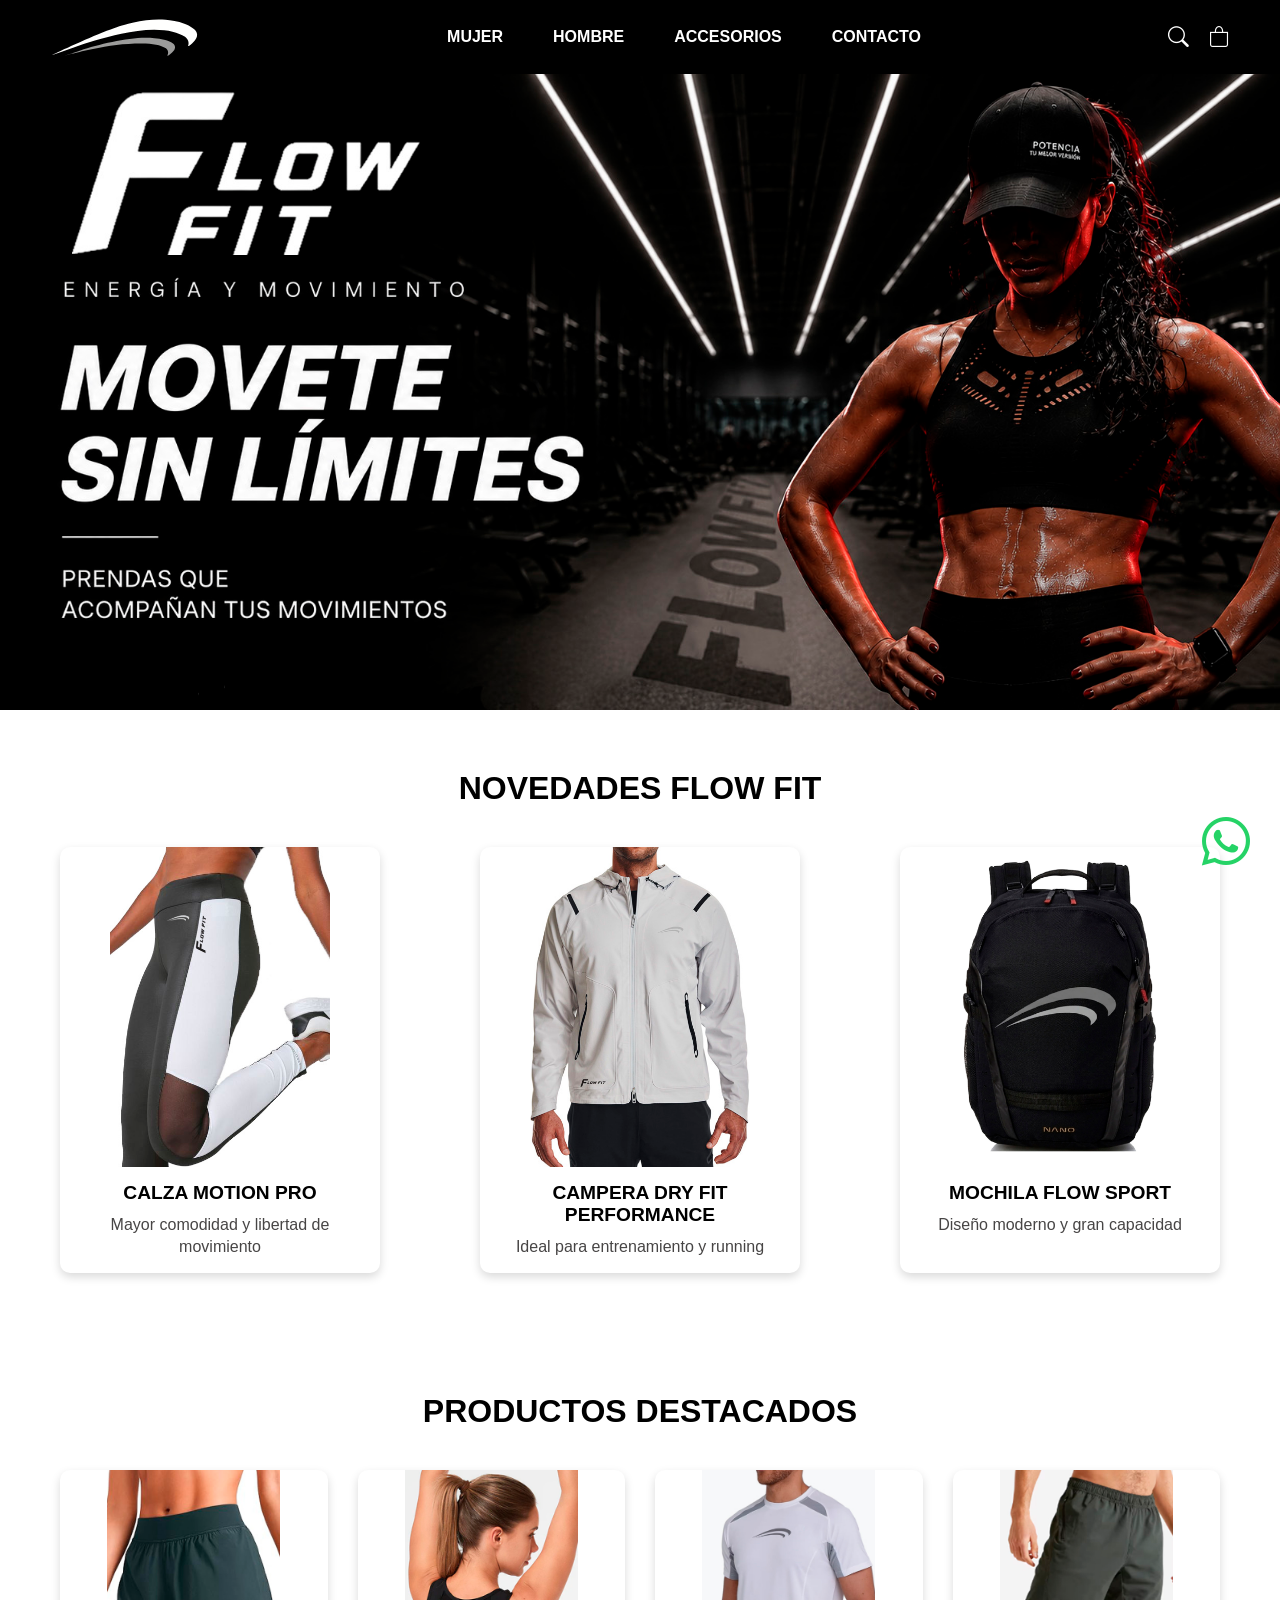
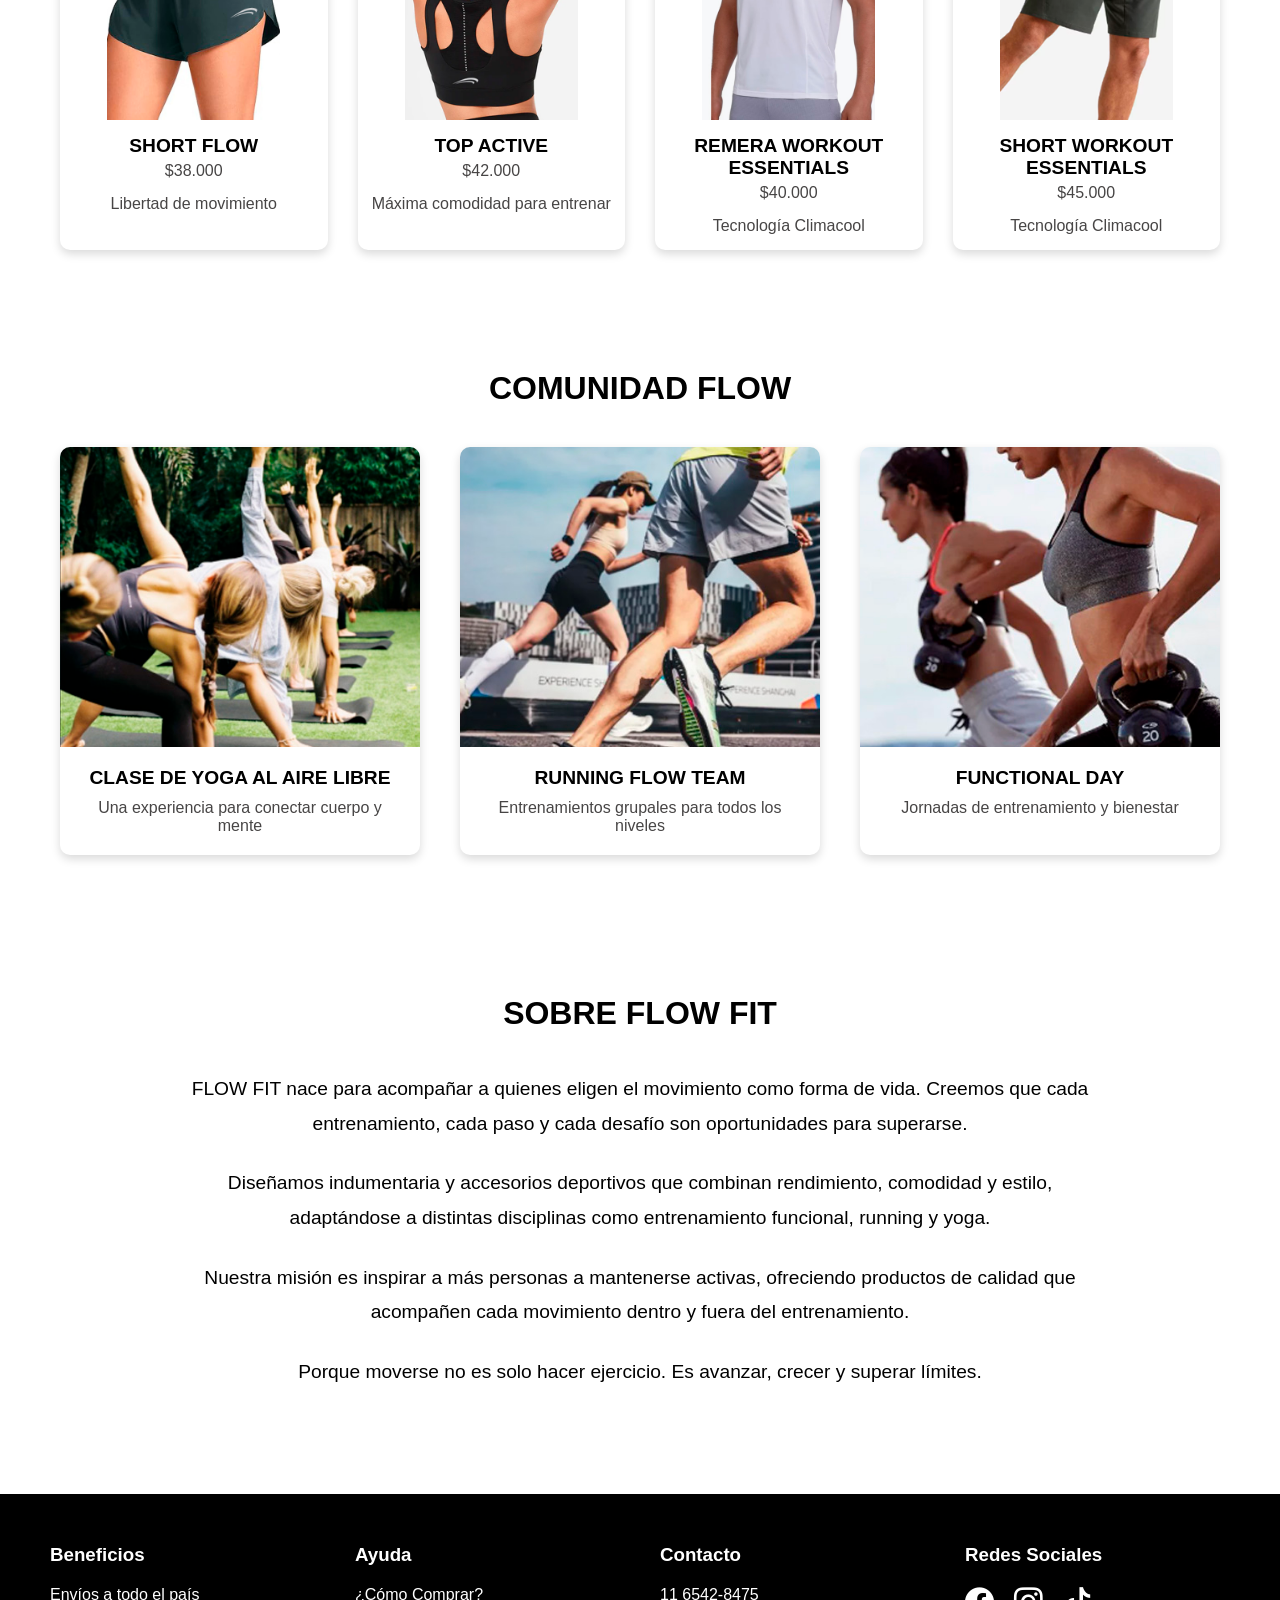
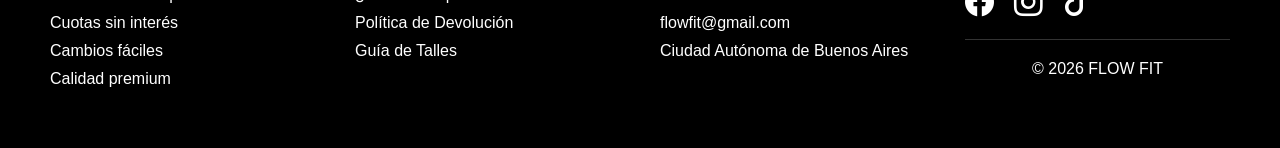
<file: index.html>
<!DOCTYPE html>
<html lang="es">

<head>
    <meta charset="UTF-8">
    <meta name="viewport" content="width=device-width, initial-scale=1.0">
    <link rel="stylesheet" href="./css/style.css">
    <link rel="stylesheet" href="https://cdn.jsdelivr.net/npm/bootstrap-icons@1.13.1/font/bootstrap-icons.min.css">

    <title>FLOW FIT | Indumentaria Deportiva</title>
    
    <meta name="description"
        content="FLOW FIT es una tienda online de indumentaria deportiva para mujer y hombre, con prendas cómodas y modernas para entrenamiento, running y estilo de vida activo.">

    <meta name="keywords"
        content="indumentaria deportiva, ropa deportiva, mujer, hombre, running, entrenamiento, fitness, FLOW FIT">

</head>

<body>
    <header>
        <h1 class="oculto">FLOW FIT</h1>
        <div class="logo">
            <a href="#">
                <img src="./img/logoflowfit.svg" alt="Logo de Flow Fit">
            </a>
        </div>

        <nav>
            <a href="./pages/mujer.html">MUJER</a>
            <a href="./pages/hombre.html">HOMBRE</a>
            <a href="./pages/accesorios.html">ACCESORIOS</a>
            <a href="./pages/contacto.html">CONTACTO</a>
        </nav>

        <div class="iconos">
            <a href="#" aria-label="Buscar">
                <i class="bi bi-search"></i>
            </a>

            <a href="#" aria-label="Bolsa de Compras">
                <i class="bi bi-bag"></i>
            </a>
        </div>

    </header>

    <main>
        <section class="hero">
            <img src="./img/bannerhero.jpg" alt="Banner principal con la frase Movete sin límites">

        </section>


        <section class="novedades">
            <h2>NOVEDADES FLOW FIT</h2>

            <div class="contenedor-novedades">

                <article class="card-novedades">
                    <a href="./pages/mujer.html#calza-motion-pro">
                        <img src="./img/mujer/calza-motion-pro.jpg" alt="Calza Motion Pro">
                        <h3>CALZA MOTION PRO</h3>
                        <p>Mayor comodidad y libertad de movimiento</p>
                    </a>
                </article>

                <article class="card-novedades">
                    <a href="./pages/hombre.html#campera-dryfit">
                        <img src="./img/hombre/camperadryfit.jpg" alt="Campera Dry fit">
                        <h3>CAMPERA DRY FIT PERFORMANCE</h3>
                        <p>Ideal para entrenamiento y running</p>
                    </a>
                </article>

                <article class="card-novedades">
                    <a href="./pages/accesorios.html#mochila-flow-sport">
                        <img src="./img/accesorios/mochila_flow_sport.jpg" alt="Mochila Flow Sport">
                        <h3>MOCHILA FLOW SPORT</h3>
                        <p>Diseño moderno y gran capacidad</p>
                    </a>
                </article>

            </div>
        </section>


        <section class="productos-categoria">
            <h2>PRODUCTOS DESTACADOS</h2>

            <div class="contenedor-productos">

                <article class="card-producto">
                    <a href="./pages/mujer.html#short-flow">
                        <img src="./img/mujer/short_flow.jpg" alt="Short FLow">
                        <h3>SHORT FLOW</h3>
                        <p>$38.000</p>
                        <p>Libertad de movimiento</p>
                    </a>

                </article>

                <article class="card-producto">
                    <a href="./pages/mujer.html#top-active">
                        <img src="./img/mujer/top_active.jpg" alt="TOP ACTIVE">
                        <h3>TOP ACTIVE</h3>
                        <p>$42.000</p>
                        <p>Máxima comodidad para entrenar</p>
                    </a>
                </article>

                <article class="card-producto">
                    <a href="./pages/hombre.html#remera-workout">
                        <img src="./img/hombre/remera_workout_essential.jpg" alt="REMERA WORKOUT ESSENTIALS">
                        <h3>REMERA WORKOUT ESSENTIALS</h3>
                        <p>$40.000</p>
                        <p>Tecnología Climacool</p>
                    </a>
                </article>

                <article class="card-producto">
                    <a href="./pages/hombre.html#short-workout">
                        <img src="./img/hombre/short_workout.jpg" alt="SHORT WORKOUT ESSENTIALS">
                        <h3>SHORT WORKOUT ESSENTIALS</h3>
                        <p>$45.000</p>
                        <p>Tecnología Climacool</p>
                    </a>
                </article>

            </div>
        </section>

        <section class="lifestyle">
            <h2>COMUNIDAD FLOW</h2>

            <div class="contenedor-lifestyle">

                <article class="card-lifestyle">
                    <a href="./pages/lifestyle.html#yoga">
                        <img src="./img/clase_yoga/clase_de_yoga2.jpg" alt="Clase de Yoga">
                        <h3>CLASE DE YOGA AL AIRE LIBRE</h3>
                        <p>Una experiencia para conectar cuerpo y mente</p>
                    </a>
                </article>

                <article class="card-lifestyle">
                    <a href="./pages/lifestyle.html#running">
                        <img src="./img/team_running/team_running1.jpg" alt="Team Running">
                        <h3>RUNNING FLOW TEAM</h3>
                        <p>Entrenamientos grupales para todos los niveles</p>
                    </a>
                </article>

                <article class="card-lifestyle">
                    <a href="./pages/lifestyle.html#functional">
                        <img src="./img/team_functional/functional.jpg" alt="Functional Day">
                        <h3>FUNCTIONAL DAY</h3>
                        <p>Jornadas de entrenamiento y bienestar</p>
                    </a>
                </article>

            </div>

        </section>

        <section class="nosotros">
            <h2>SOBRE FLOW FIT</h2>

            <p>FLOW FIT nace para acompañar a quienes eligen el movimiento como forma de vida. Creemos que cada
                entrenamiento, cada paso y cada desafío son oportunidades para superarse.</p>

            <p>Diseñamos indumentaria y accesorios deportivos que combinan rendimiento, comodidad y estilo, adaptándose
                a distintas disciplinas como entrenamiento funcional, running y yoga.</p>

            <p>Nuestra misión es inspirar a más personas a mantenerse activas, ofreciendo productos de calidad que
                acompañen cada movimiento dentro y fuera del entrenamiento.</p>

            <p>Porque moverse no es solo hacer ejercicio. Es avanzar, crecer y superar límites.</p>

        </section>

    </main>

    <footer>

        <div class="beneficios">
            <h3>Beneficios</h3>
            <ul>
                <li>Envíos a todo el país</li>
                <li>Cuotas sin interés</li>
                <li>Cambios fáciles</li>
                <li>Calidad premium</li>
            </ul>
        </div>

        <div class="ayuda">
            <h3>Ayuda</h3>
            <ul>
                <li>¿Cómo Comprar?</li>
                <li>Política de Devolución</li>
                <li>Guía de Talles</li>
            </ul>
        </div>

        <div class="contacto">
            <h3>Contacto</h3>
            <ul>
                <li>
                    <a href="https://wa.me/5491165428475">
                        11 6542-8475
                    </a>
                </li>
                <li>
                    <a href="mailto:flowfit@gmail.com">
                        flowfit@gmail.com
                    </a>
                </li>
                <li>Ciudad Autónoma de Buenos Aires</li>
            </ul>
        </div>


        <div class="redes-sociales">
            <h3>Redes Sociales</h3>

            <div class="iconos-redes">
                <a href="https://facebook.com" target="_blank" rel="noopener noreferrer" aria-label="Facebook">
                    <i class="bi bi-facebook"></i>
                </a>

                <a href="https://instagram.com" target="_blank" rel="noopener noreferrer" aria-label="Instagram">
                    <i class="bi bi-instagram"></i>
                </a>

                <a href="https://tiktok.com" target="_blank" rel="noopener noreferrer">
                    <i class="bi bi-tiktok"></i>
                </a>
            </div>
            <div class="copyright">
                <p>© 2026 FLOW FIT</p>
            </div>

    </footer>

    <a href="https://wa.me/5491165428475" class="whatsapp" target="_blank" rel="noopener noreferrer"
        aria-label="Contactanos por WhatsApp">
        <i class="bi bi-whatsapp"></i>
    </a>

</body>

</html>
</file>
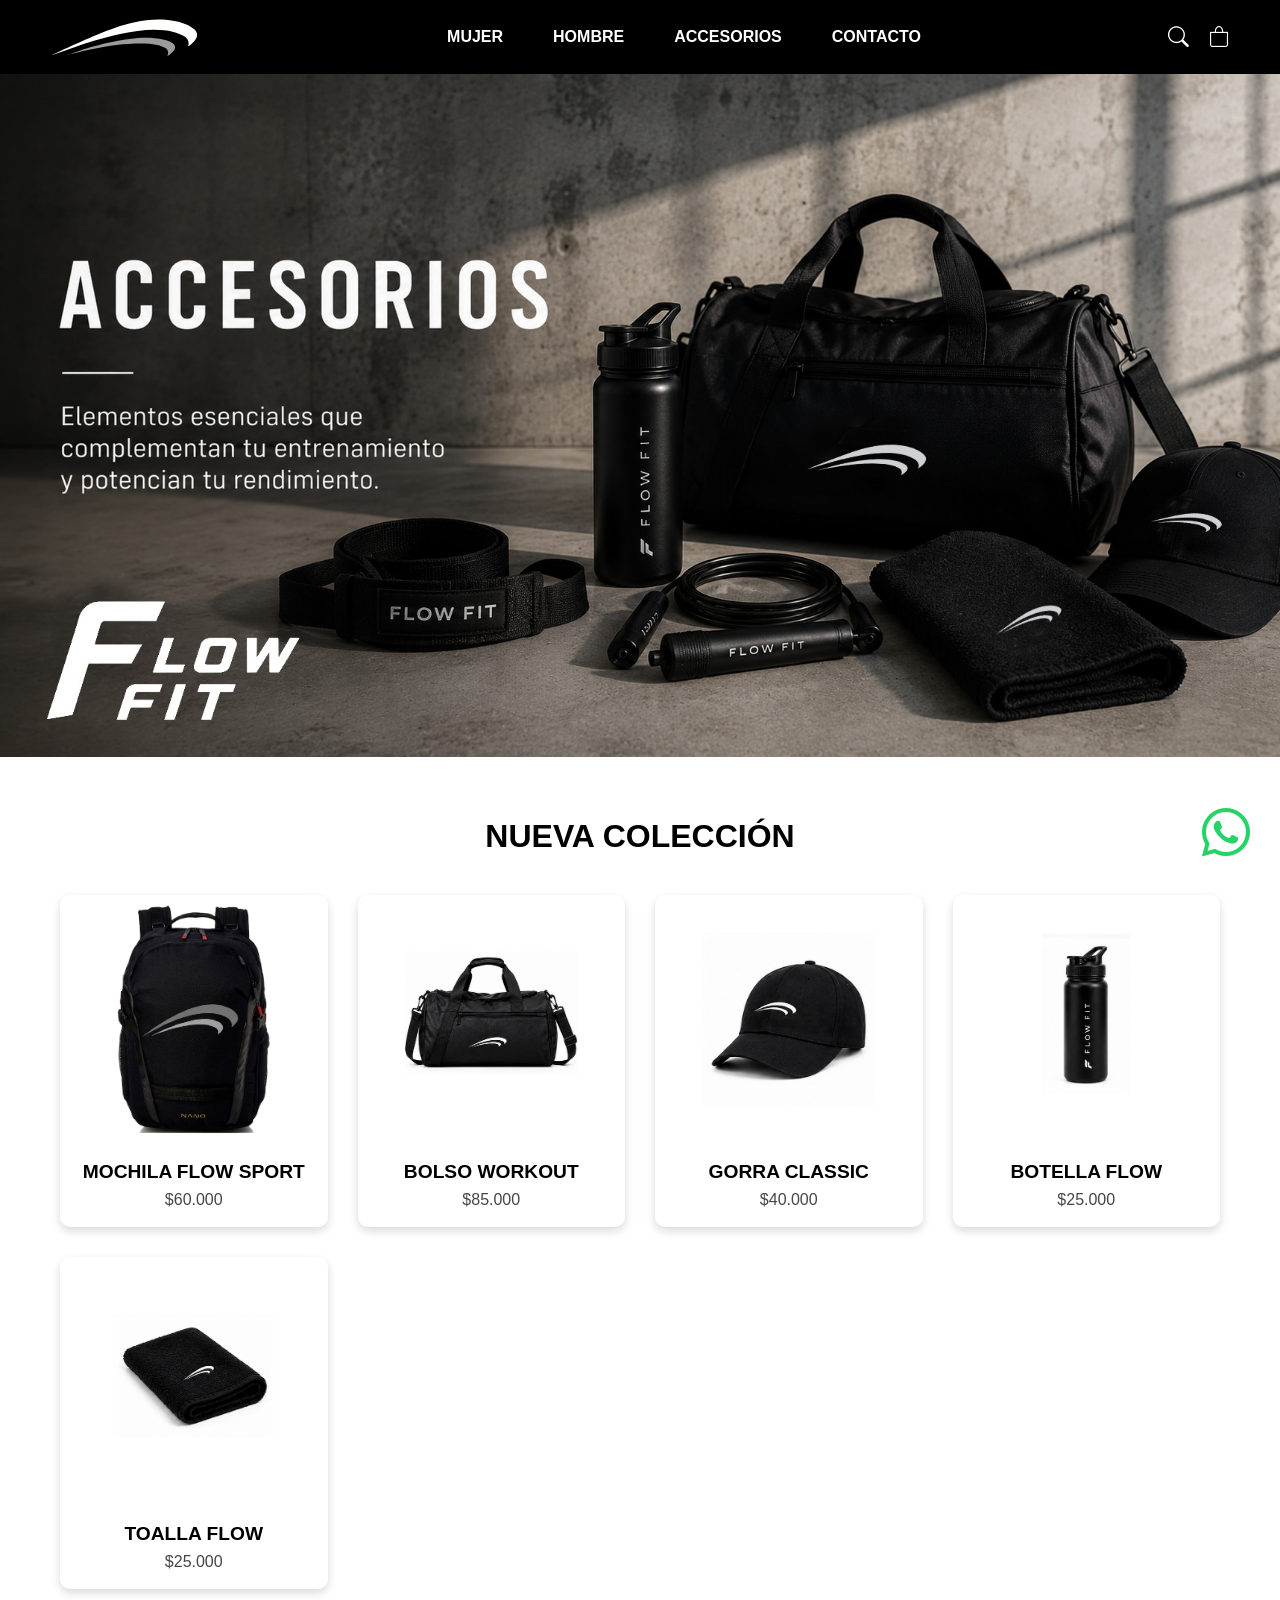
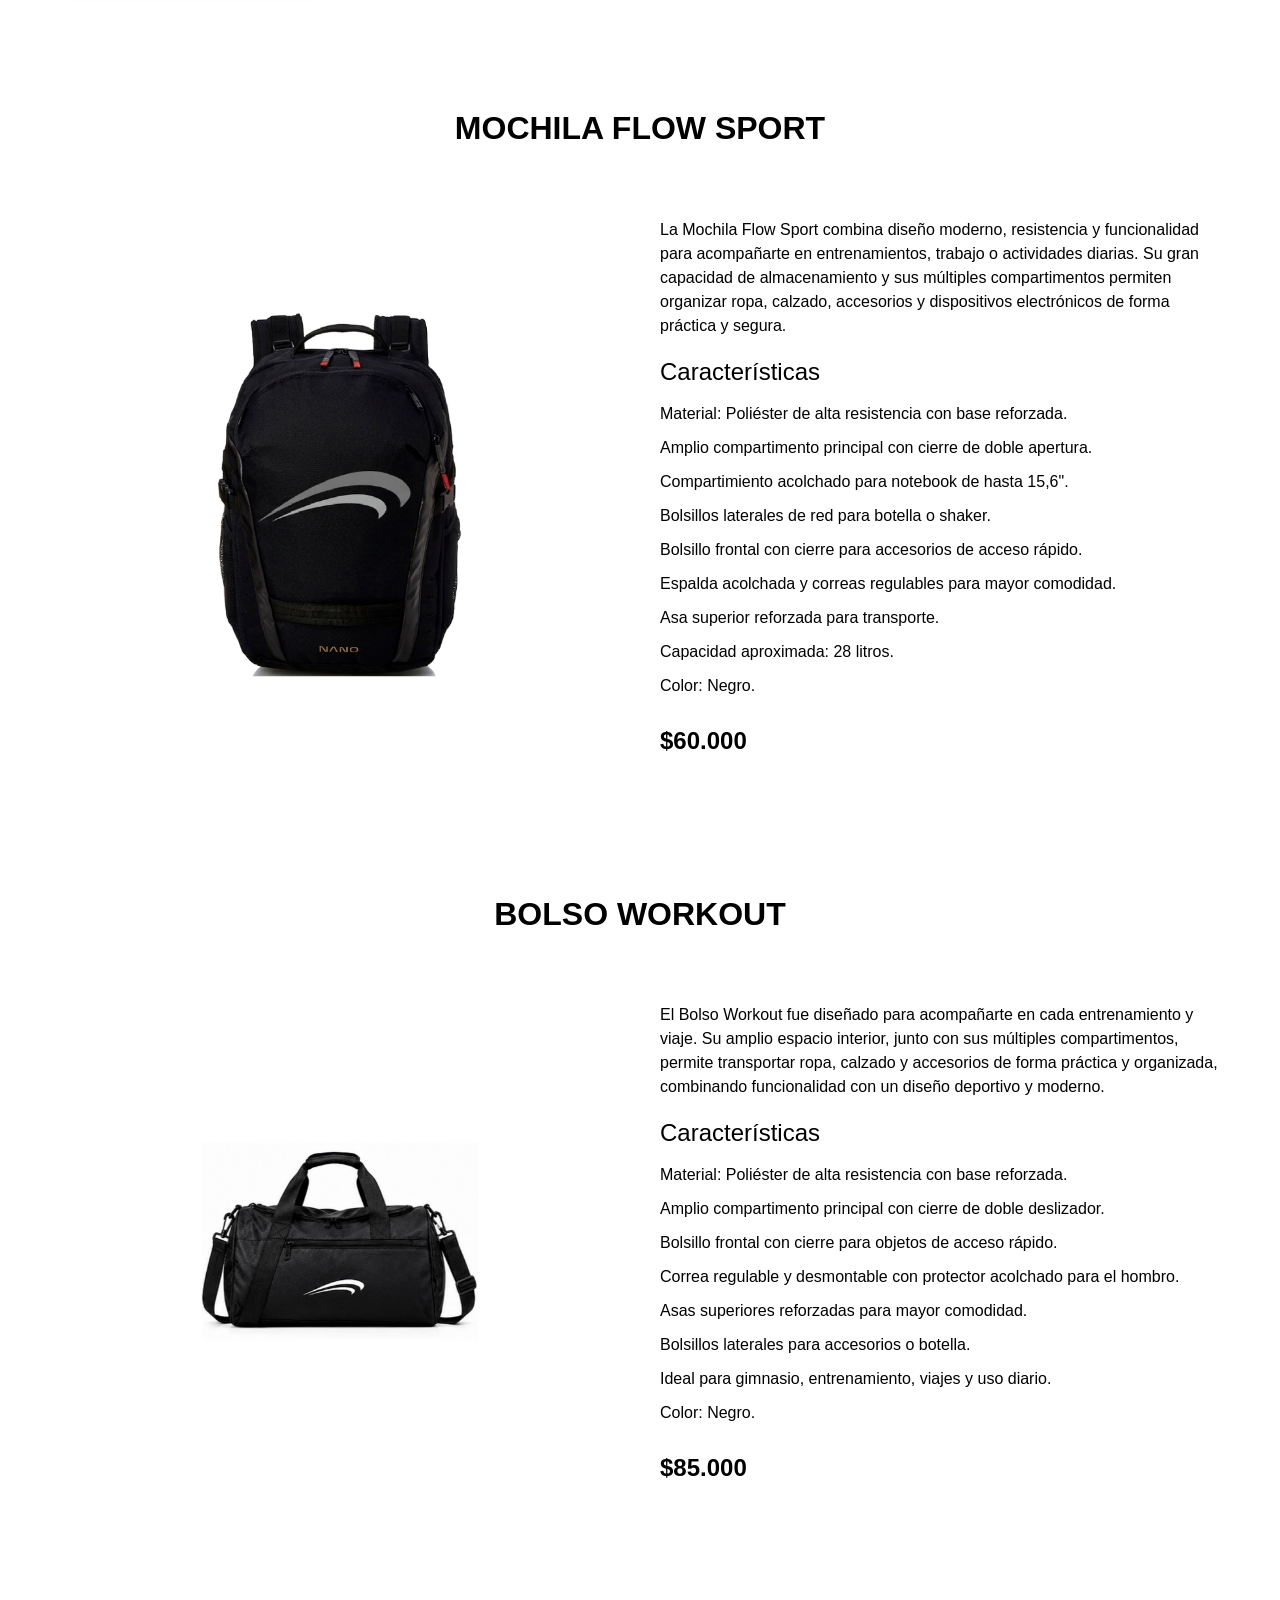
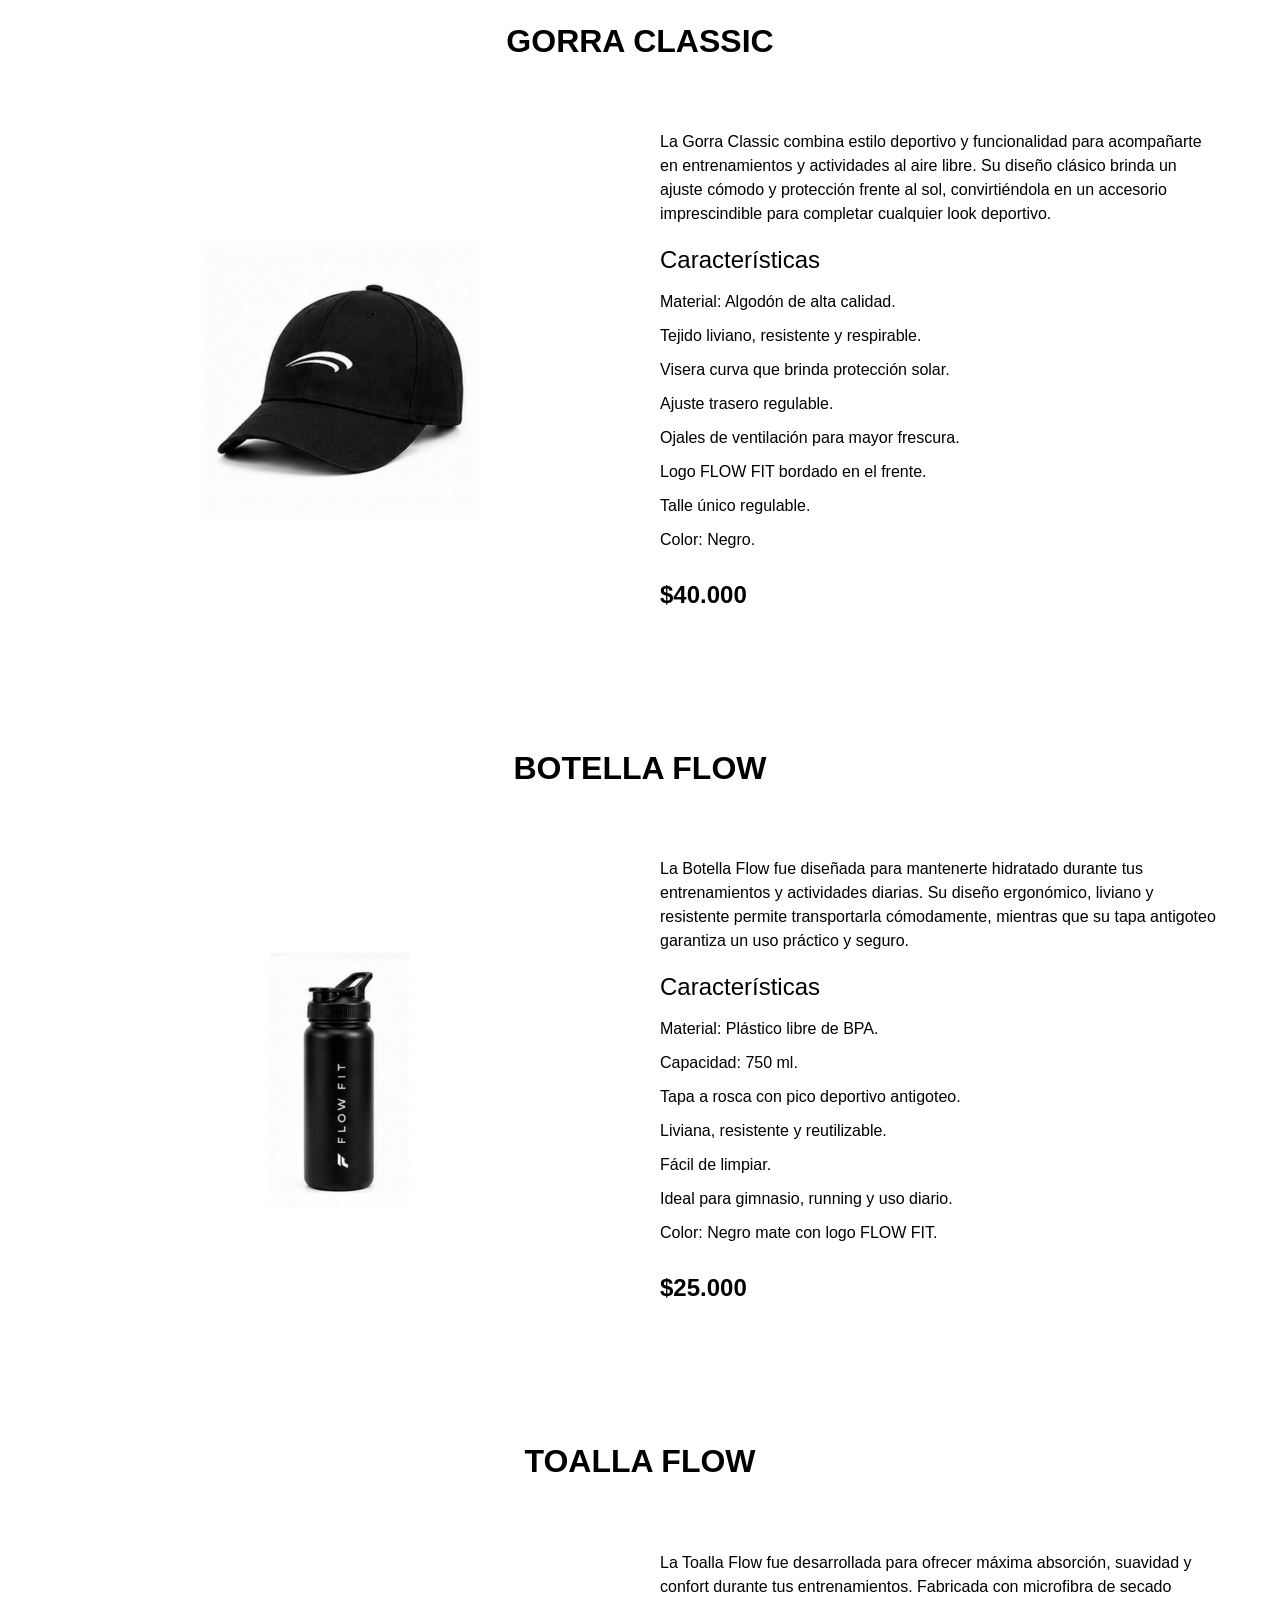
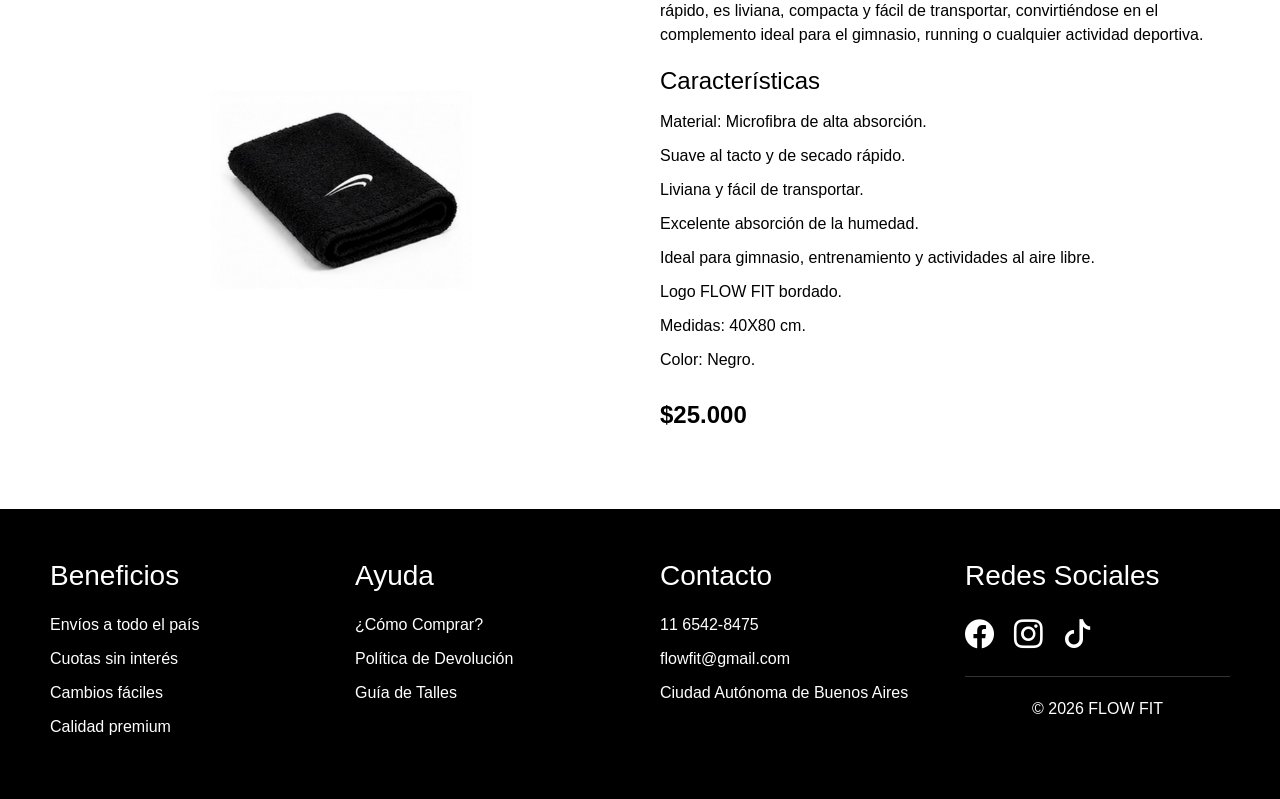
<file: pages/accesorios.html>
<!DOCTYPE html>
<html lang="es">

<head>
    <meta charset="UTF-8">
    <meta name="viewport" content="width=device-width, initial-scale=1.0">
    <link href="https://cdn.jsdelivr.net/npm/bootstrap@5.3.7/dist/css/bootstrap.min.css" rel="stylesheet">
    <link rel="stylesheet" href="../css/style.css">
    <link rel="stylesheet" href="https://cdn.jsdelivr.net/npm/bootstrap-icons@1.13.1/font/bootstrap-icons.min.css">

    <title>FLOW FIT | Accesorios</title>

<meta name="description"
    content="Encontrá mochilas, botellas, gorras y accesorios deportivos FLOW FIT para completar tu entrenamiento.">

<meta name="keywords"
    content="accesorios deportivos, mochila deportiva, botella deportiva, FLOW FIT">
    
</head>

<body>
    <header>
        <h1 class="oculto">FLOW FIT</h1>
        <div class="logo">
            <a href="../index.html">
                <img src="../img/logoflowfit.svg" alt="Logo de Flow Fit">
            </a>
        </div>

        <nav>
            <a href="./mujer.html">MUJER</a>
            <a href="./hombre.html">HOMBRE</a>
            <a href="./accesorios.html">ACCESORIOS</a>
            <a href="./contacto.html">CONTACTO</a>
        </nav>

        <div class="iconos">
            <a href="#" aria-label="Buscar">
                <i class="bi bi-search"></i>
            </a>

            <a href="#" aria-label="Bolsa de Compras">
                <i class="bi bi-bag"></i>
            </a>
        </div>

    </header>

    <main>

        <section class="banner-categoria">
            <img src="../img/accesorios/banner-accesorios.jpg" alt="Colección Accesorios Flow Fit">
        </section>

        <section class="productos-categoria">
            <h2>NUEVA COLECCIÓN</h2>

            <div class="contenedor-productos">

                <article class="card-producto">
                    <a href="#mochila-flow-sport">
                        <img src="../img/accesorios/mochila_flow_sport.jpg" alt="Mochila Flow Sport">
                        <h3>MOCHILA FLOW SPORT</h3>
                        <p>$60.000</p>
                    </a>
                </article>

                <article class="card-producto">
                    <a href="#bolso-workout">
                        <img src="../img/accesorios/bolso_frente.jpg" alt="Bolso Workout">
                        <h3>BOLSO WORKOUT</h3>
                        <p>$85.000</p>
                    </a>
                </article>

                <article class="card-producto">
                    <a href="#gorra-classic">
                        <img src="../img/accesorios/gorra_frente.jpg" alt="Gorra Classic">
                        <h3>GORRA CLASSIC</h3>
                        <p>$40.000</p>
                    </a>
                </article>

                <article class="card-producto">
                    <a href="#botella-flow">
                        <img src="../img/accesorios/botella_frente.jpg" alt="Botella Flow">
                        <h3>BOTELLA FLOW</h3>
                        <p>$25.000</p>
                    </a>
                </article>


                <article class="card-producto">
                    <a href="#toalla-flow">
                        <img src="../img/accesorios/toalla.jpg" alt="Toalla Flow">
                        <h3>TOALLA FLOW</h3>
                        <p>$25.000</p>
                    </a>
                </article>

            </div>
        </section>

        <section id="mochila-flow-sport" class="detalle-producto">
            <h2>MOCHILA FLOW SPORT</h2>

            <div id="carouselMochilaFlowSport" class="carousel slide">

                <div class="carousel-inner">

                    <div class="carousel-item active">
                        <img src="../img/accesorios/mochila_flow_sport.jpg" class="d-block w-100"
                            alt="Mochila Flow Sport">
                    </div>

                    <div class="carousel-item">
                        <img src="../img/accesorios/mochila_flow_sport_espalda.jpg" class="d-block w-100"
                            alt="Mochila Flow Sport espalda">
                    </div>

                    <div class="carousel-item">
                        <img src="../img/accesorios/mochila_flow_sport_interior.jpg" class="d-block w-100"
                            alt="Mochila Flow Sport interior">
                    </div>

                    <div class="carousel-item">
                        <img src="../img/accesorios/mochila_flow_sport_cierre.jpg" class="d-block w-100"
                            alt="Mochila Flow Sport detalle cierre">
                    </div>

                </div>

                <button class="carousel-control-prev" type="button" data-bs-target="#carouselMochilaFlowSport"
                    data-bs-slide="prev">
                    <span class="carousel-control-prev-icon" aria-hidden="true"></span>
                    <span class="visually-hidden">Previous</span>
                </button>

                <button class="carousel-control-next" type="button" data-bs-target="#carouselMochilaFlowSport"
                    data-bs-slide="next">
                    <span class="carousel-control-next-icon" aria-hidden="true"></span>
                    <span class="visually-hidden">Next</span>
                </button>
            </div>

            <div class="detalle-texto">


                <p>
                    La Mochila Flow Sport combina diseño moderno, resistencia y funcionalidad
                    para acompañarte en entrenamientos, trabajo o actividades diarias. Su gran
                    capacidad de almacenamiento y sus múltiples compartimentos permiten organizar
                    ropa, calzado, accesorios y dispositivos electrónicos de forma práctica y segura.
                </p>

                <h4>Características</h4>

                <ul>
                    <li>Material: Poliéster de alta resistencia con base reforzada.</li>
                    <li>Amplio compartimento principal con cierre de doble apertura.</li>
                    <li>Compartimiento acolchado para notebook de hasta 15,6".</li>
                    <li>Bolsillos laterales de red para botella o shaker.</li>
                    <li>Bolsillo frontal con cierre para accesorios de acceso rápido.</li>
                    <li>Espalda acolchada y correas regulables para mayor comodidad.</li>
                    <li>Asa superior reforzada para transporte.</li>
                    <li>Capacidad aproximada: 28 litros.</li>
                    <li>Color: Negro.</li>
                </ul>

                <p class="precio">$60.000</p>
            </div>

        </section>

        <section id="bolso-workout" class="detalle-producto">
            <h2>BOLSO WORKOUT</h2>

            <div id="carouselBolsoWorkout" class="carousel slide">

                <div class="carousel-inner">

                    <div class="carousel-item active">
                        <img src="../img/accesorios/bolso_frente.jpg" class="d-block w-100" alt="Bolso Workout">
                    </div>

                    <div class="carousel-item">
                        <img src="../img/accesorios/bolso_lateral.jpg" class="d-block w-100"
                            alt="Bolso Workout lateral">
                    </div>

                    <div class="carousel-item">
                        <img src="../img/accesorios/bolso_perfil.jpg" class="d-block w-100" alt="Bolso Workout perfil">
                    </div>

                </div>

                <button class="carousel-control-prev" type="button" data-bs-target="#carouselBolsoWorkout"
                    data-bs-slide="prev">
                    <span class="carousel-control-prev-icon" aria-hidden="true"></span>
                    <span class="visually-hidden">Previous</span>
                </button>

                <button class="carousel-control-next" type="button" data-bs-target="#carouselBolsoWorkout"
                    data-bs-slide="next">
                    <span class="carousel-control-next-icon" aria-hidden="true"></span>
                    <span class="visually-hidden">Next</span>
                </button>
            </div>

            <div class="detalle-texto">


                <p>
                    El Bolso Workout fue diseñado para acompañarte en cada entrenamiento
                    y viaje. Su amplio espacio interior, junto con sus múltiples compartimentos,
                    permite transportar ropa, calzado y accesorios de forma práctica y organizada,
                    combinando funcionalidad con un diseño deportivo y moderno.
                </p>

                <h4>Características</h4>

                <ul>
                    <li>Material: Poliéster de alta resistencia con base reforzada.</li>
                    <li>Amplio compartimento principal con cierre de doble deslizador.</li>
                    <li>Bolsillo frontal con cierre para objetos de acceso rápido.</li>
                    <li>Correa regulable y desmontable con protector acolchado para el hombro.</li>
                    <li>Asas superiores reforzadas para mayor comodidad.</li>
                    <li>Bolsillos laterales para accesorios o botella.</li>
                    <li>Ideal para gimnasio, entrenamiento, viajes y uso diario.</li>
                    <li>Color: Negro.</li>
                </ul>

                <p class="precio">$85.000</p>
            </div>

        </section>

        <section id="gorra-classic" class="detalle-producto">
            <h2>GORRA CLASSIC</h2>

            <div id="carouselGorraClassic" class="carousel slide">

                <div class="carousel-inner">

                    <div class="carousel-item active">
                        <img src="../img/accesorios/gorra_frente.jpg" class="d-block w-100" alt="Gorra Classic">
                    </div>

                    <div class="carousel-item">
                        <img src="../img/accesorios/gorra_ajuste.jpg" class="d-block w-100" alt="Gorra Classic ajuste">
                    </div>

                </div>

                <button class="carousel-control-prev" type="button" data-bs-target="#carouselGorraClassic"
                    data-bs-slide="prev">
                    <span class="carousel-control-prev-icon" aria-hidden="true"></span>
                    <span class="visually-hidden">Previous</span>
                </button>

                <button class="carousel-control-next" type="button" data-bs-target="#carouselGorraClassic"
                    data-bs-slide="next">
                    <span class="carousel-control-next-icon" aria-hidden="true"></span>
                    <span class="visually-hidden">Next</span>
                </button>
            </div>

            <div class="detalle-texto">


                <p>
                    La Gorra Classic combina estilo deportivo y funcionalidad para acompañarte
                    en entrenamientos y actividades al aire libre. Su diseño clásico brinda un
                    ajuste cómodo y protección frente al sol, convirtiéndola en un accesorio
                    imprescindible para completar cualquier look deportivo.
                </p>

                <h4>Características</h4>

                <ul>
                    <li>Material: Algodón de alta calidad.</li>
                    <li>Tejido liviano, resistente y respirable.</li>
                    <li>Visera curva que brinda protección solar.</li>
                    <li>Ajuste trasero regulable.</li>
                    <li>Ojales de ventilación para mayor frescura.</li>
                    <li>Logo FLOW FIT bordado en el frente.</li>
                    <li>Talle único regulable.</li>
                    <li>Color: Negro.</li>
                </ul>

                <p class="precio">$40.000</p>
            </div>

        </section>

        <section id="botella-flow" class="detalle-producto">
            <h2>BOTELLA FLOW</h2>

            <div id="carouselBotellaFlow" class="carousel slide">

                <div class="carousel-inner">

                    <div class="carousel-item active">
                        <img src="../img/accesorios/botella_frente.jpg" class="d-block w-100" alt="Botella Flow">
                    </div>

                    <div class="carousel-item">
                        <img src="../img/accesorios/botella_medidas.jpg" class="d-block w-100"
                            alt="Botella Flow con medidas">
                    </div>

                </div>

                <button class="carousel-control-prev" type="button" data-bs-target="#carouselBotellaFlow"
                    data-bs-slide="prev">
                    <span class="carousel-control-prev-icon" aria-hidden="true"></span>
                    <span class="visually-hidden">Previous</span>
                </button>

                <button class="carousel-control-next" type="button" data-bs-target="#carouselBotellaFlow"
                    data-bs-slide="next">
                    <span class="carousel-control-next-icon" aria-hidden="true"></span>
                    <span class="visually-hidden">Next</span>
                </button>
            </div>

            <div class="detalle-texto">


                <p>
                    La Botella Flow fue diseñada para mantenerte hidratado durante tus
                    entrenamientos y actividades diarias. Su diseño ergonómico, liviano y
                    resistente permite transportarla cómodamente, mientras que su tapa
                    antigoteo garantiza un uso práctico y seguro.
                </p>

                <h4>Características</h4>

                <ul>
                    <li>Material: Plástico libre de BPA.</li>
                    <li>Capacidad: 750 ml.</li>
                    <li>Tapa a rosca con pico deportivo antigoteo.</li>
                    <li>Liviana, resistente y reutilizable.</li>
                    <li>Fácil de limpiar.</li>
                    <li>Ideal para gimnasio, running y uso diario.</li>
                    <li>Color: Negro mate con logo FLOW FIT.</li>
                </ul>

                <p class="precio">$25.000</p>
            </div>

        </section>

        <section id="toalla-flow" class="detalle-producto">
            <h2>TOALLA FLOW</h2>

            <div id="carouselToallaFlow" class="carousel slide">

                <div class="carousel-inner">

                    <div class="carousel-item active">
                        <img src="../img/accesorios/toalla.jpg" class="d-block w-100" alt="Toalla Flow">
                    </div>

                    <div class="carousel-item">
                        <img src="../img/accesorios/toalla_abierta.jpg" class="d-block w-100" alt="Toalla Flow abierta">
                    </div>

                </div>

                <button class="carousel-control-prev" type="button" data-bs-target="#carouselToallaFlow"
                    data-bs-slide="prev">
                    <span class="carousel-control-prev-icon" aria-hidden="true"></span>
                    <span class="visually-hidden">Previous</span>
                </button>

                <button class="carousel-control-next" type="button" data-bs-target="#carouselToallaFlow"
                    data-bs-slide="next">
                    <span class="carousel-control-next-icon" aria-hidden="true"></span>
                    <span class="visually-hidden">Next</span>
                </button>
            </div>

            <div class="detalle-texto">

                <p>
                    La Toalla Flow fue desarrollada para ofrecer máxima absorción, suavidad y
                    confort durante tus entrenamientos. Fabricada con microfibra de secado
                    rápido, es liviana, compacta y fácil de transportar, convirtiéndose en el
                    complemento ideal para el gimnasio, running o cualquier actividad deportiva.
                </p>

                <h4>Características</h4>

                <ul>
                    <li>Material: Microfibra de alta absorción.</li>
                    <li>Suave al tacto y de secado rápido.</li>
                    <li>Liviana y fácil de transportar.</li>
                    <li>Excelente absorción de la humedad.</li>
                    <li>Ideal para gimnasio, entrenamiento y actividades al aire libre.</li>
                    <li>Logo FLOW FIT bordado.</li>
                    <li>Medidas: 40X80 cm.</li>
                    <li>Color: Negro.</li>
                </ul>

                <p class="precio">$25.000</p>
            </div>

        </section>

    </main>

    <footer>

        <div class="beneficios">
            <h3>Beneficios</h3>
            <ul>
                <li>Envíos a todo el país</li>
                <li>Cuotas sin interés</li>
                <li>Cambios fáciles</li>
                <li>Calidad premium</li>
            </ul>
        </div>

        <div class="ayuda">
            <h3>Ayuda</h3>
            <ul>
                <li>¿Cómo Comprar?</li>
                <li>Política de Devolución</li>
                <li>Guía de Talles</li>
            </ul>
        </div>

        <div class="contacto">
            <h3>Contacto</h3>
            <ul>
                <li>
                    <a href="https://wa.me/5491165428475">
                        11 6542-8475
                    </a>
                </li>
                <li>
                    <a href="mailto:flowfit@gmail.com">
                        flowfit@gmail.com
                    </a>
                </li>
                <li>Ciudad Autónoma de Buenos Aires</li>
            </ul>
        </div>


        <div class="redes-sociales">
            <h3>Redes Sociales</h3>

            <div class="iconos-redes">
                <a href="https://facebook.com" target="_blank" rel="noopener noreferrer" aria-label="Facebook">
                    <i class="bi bi-facebook"></i>
                </a>

                <a href="https://instagram.com" target="_blank" rel="noopener noreferrer" aria-label="Instagram">
                    <i class="bi bi-instagram"></i>
                </a>

                <a href="https://tiktok.com" target="_blank" rel="noopener noreferrer">
                    <i class="bi bi-tiktok"></i>
                </a>
            </div>

            <div class="copyright">
                <p>© 2026 FLOW FIT</p>
            </div>

    </footer>

    <a href="https://wa.me/5491165428475" class="whatsapp" target="_blank" rel="noopener noreferrer" aria-label="Contactanos por WhatsApp">
        <i class="bi bi-whatsapp"></i>
    </a>

    <script src="https://cdn.jsdelivr.net/npm/bootstrap@5.3.7/dist/js/bootstrap.bundle.min.js"></script>



</body>

</html>
</file>
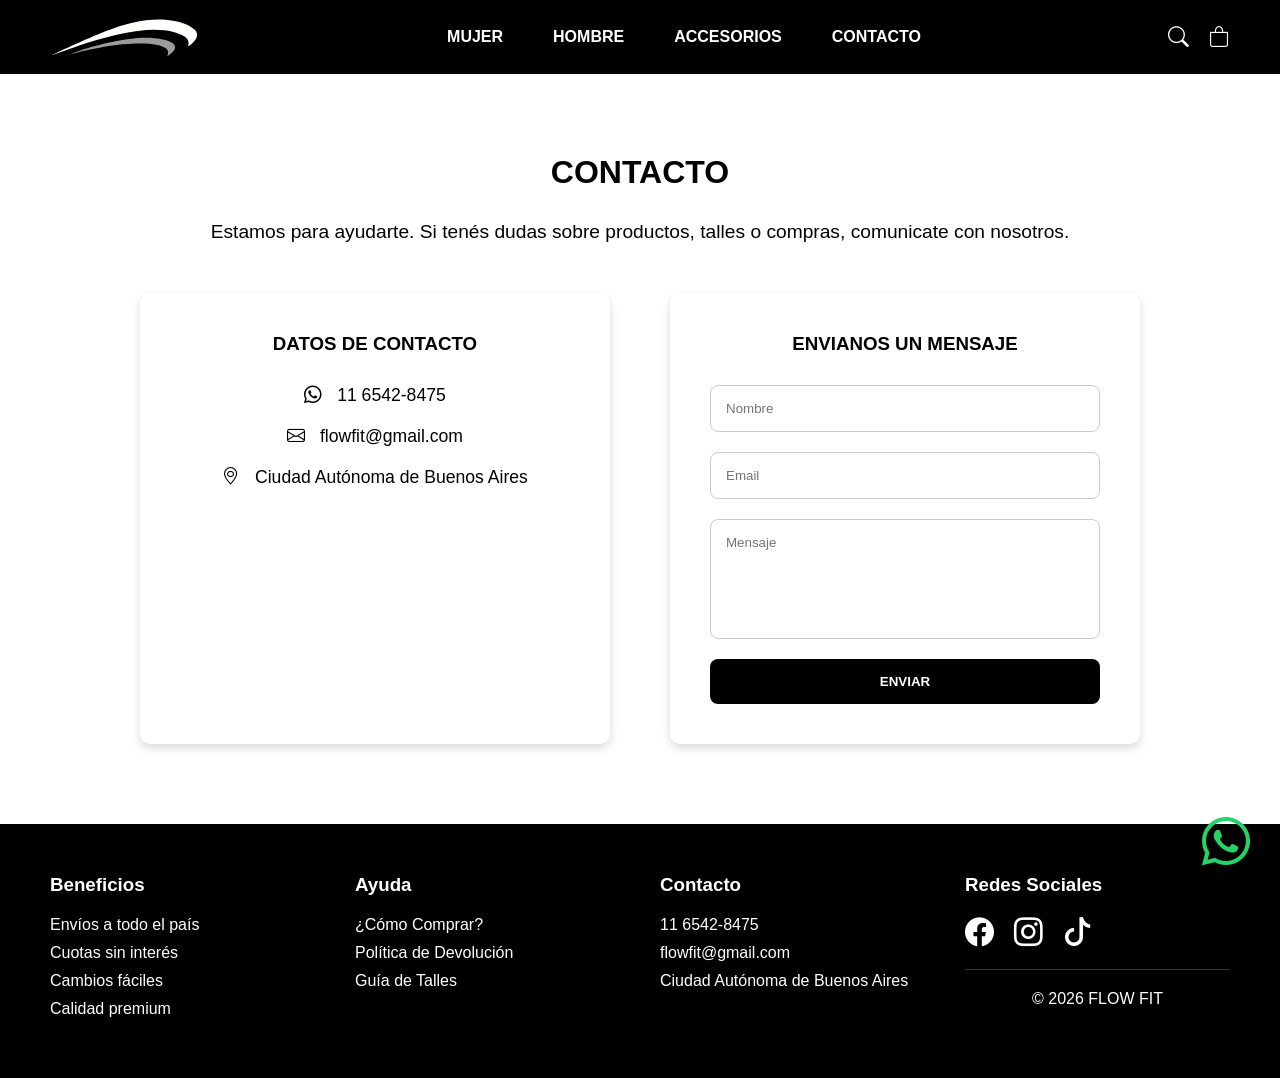
<file: pages/contacto.html>
<!DOCTYPE html>
<html lang="es">

<head>
    <meta charset="UTF-8">
    <meta name="viewport" content="width=device-width, initial-scale=1.0">
    <link rel="stylesheet" href="../css/style.css">
    <link rel="stylesheet" href="https://cdn.jsdelivr.net/npm/bootstrap-icons@1.13.1/font/bootstrap-icons.min.css">

    <title>FLOW FIT | Contacto</title>

    <meta name="description"
        content="Ponete en contacto con FLOW FIT para consultas sobre productos, compras y atención al cliente.">

    <meta name="keywords" 
        content="contacto FLOW FIT, atención al cliente, tienda deportiva">
</head>

<body>
    <header>
        <h1 class="oculto">FLOW FIT</h1>
        <div class="logo">
            <a href="../index.html">
                <img src="../img/logoflowfit.svg" alt="Logo de Flow Fit">
            </a>
        </div>

        <nav>
            <a href="./mujer.html">MUJER</a>
            <a href="./hombre.html">HOMBRE</a>
            <a href="./accesorios.html">ACCESORIOS</a>
            <a href="./contacto.html">CONTACTO</a>
        </nav>

        <div class="iconos">
            <a href="#" aria-label="Buscar">
                <i class="bi bi-search"></i>
            </a>

            <a href="#" aria-label="Bolsa de Compras">
                <i class="bi bi-bag"></i>
            </a>
        </div>

    </header>

    <main>
        <section class="contacto-pagina">

            <h2>CONTACTO</h2>

            <p>
                Estamos para ayudarte. Si tenés dudas sobre productos,
                talles o compras, comunicate con nosotros.
            </p>

            <div class="contenedor-contacto">

                <div class="info-contacto">

                    <h3>DATOS DE CONTACTO</h3>

                    <p>
                        <i class="bi bi-whatsapp"></i>
                        11 6542-8475
                    </p>

                    <p>
                        <i class="bi bi-envelope"></i>
                        flowfit@gmail.com
                    </p>

                    <p>
                        <i class="bi bi-geo-alt"></i>
                        Ciudad Autónoma de Buenos Aires
                    </p>

                </div>


                <div class="formulario-contacto">

                    <h3>ENVIANOS UN MENSAJE</h3>

                    <form>

                        <input type="text" placeholder="Nombre">

                        <input type="email" placeholder="Email">

                        <textarea placeholder="Mensaje"></textarea>

                        <button type="submit">
                            ENVIAR
                        </button>

                    </form>

                </div>

            </div>

        </section>

    </main>

    <footer>

        <div class="beneficios">
            <h3>Beneficios</h3>
            <ul>
                <li>Envíos a todo el país</li>
                <li>Cuotas sin interés</li>
                <li>Cambios fáciles</li>
                <li>Calidad premium</li>
            </ul>
        </div>

        <div class="ayuda">
            <h3>Ayuda</h3>
            <ul>
                <li>¿Cómo Comprar?</li>
                <li>Política de Devolución</li>
                <li>Guía de Talles</li>
            </ul>
        </div>

        <div class="contacto">
            <h3>Contacto</h3>
            <ul>
                <li>
                    <a href="https://wa.me/5491165428475">
                        11 6542-8475
                    </a>
                </li>
                <li>
                    <a href="mailto:flowfit@gmail.com">
                        flowfit@gmail.com
                    </a>
                </li>
                <li>Ciudad Autónoma de Buenos Aires</li>
            </ul>
        </div>


        <div class="redes-sociales">
            <h3>Redes Sociales</h3>

            <div class="iconos-redes">
                <a href="https://facebook.com" target="_blank" rel="noopener noreferrer" aria-label="Facebook">
                    <i class="bi bi-facebook"></i>
                </a>

                <a href="https://instagram.com" target="_blank" rel="noopener noreferrer" aria-label="Instagram">
                    <i class="bi bi-instagram"></i>
                </a>

                <a href="https://tiktok.com" target="_blank" rel="noopener noreferrer">
                    <i class="bi bi-tiktok"></i>
                </a>
            </div>

            <div class="copyright">
                <p>© 2026 FLOW FIT</p>
            </div>

        </div>

    </footer>

    <a href="https://wa.me/5491165428475" class="whatsapp" target="_blank" aria-label="Contactanos por WhatsApp">
        <i class="bi bi-whatsapp"></i>
    </a>

</body>

</html>
</file>
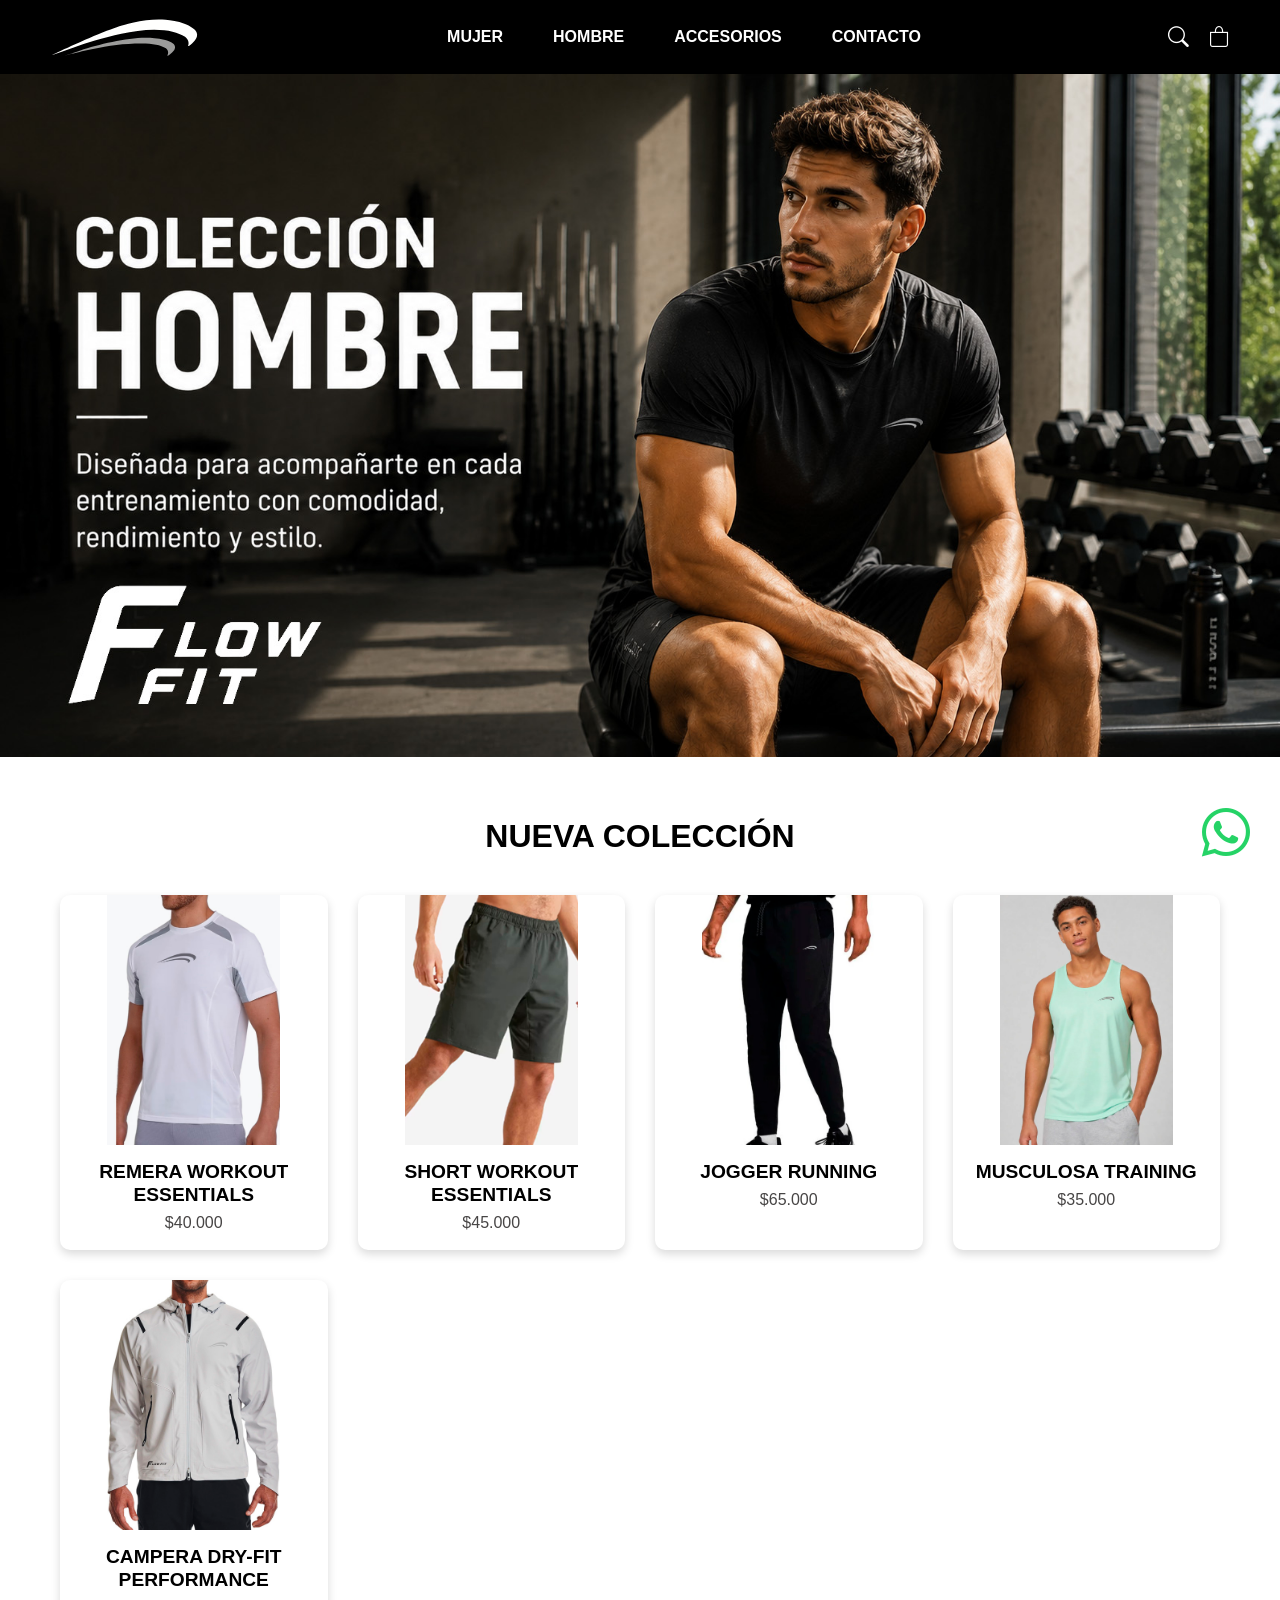
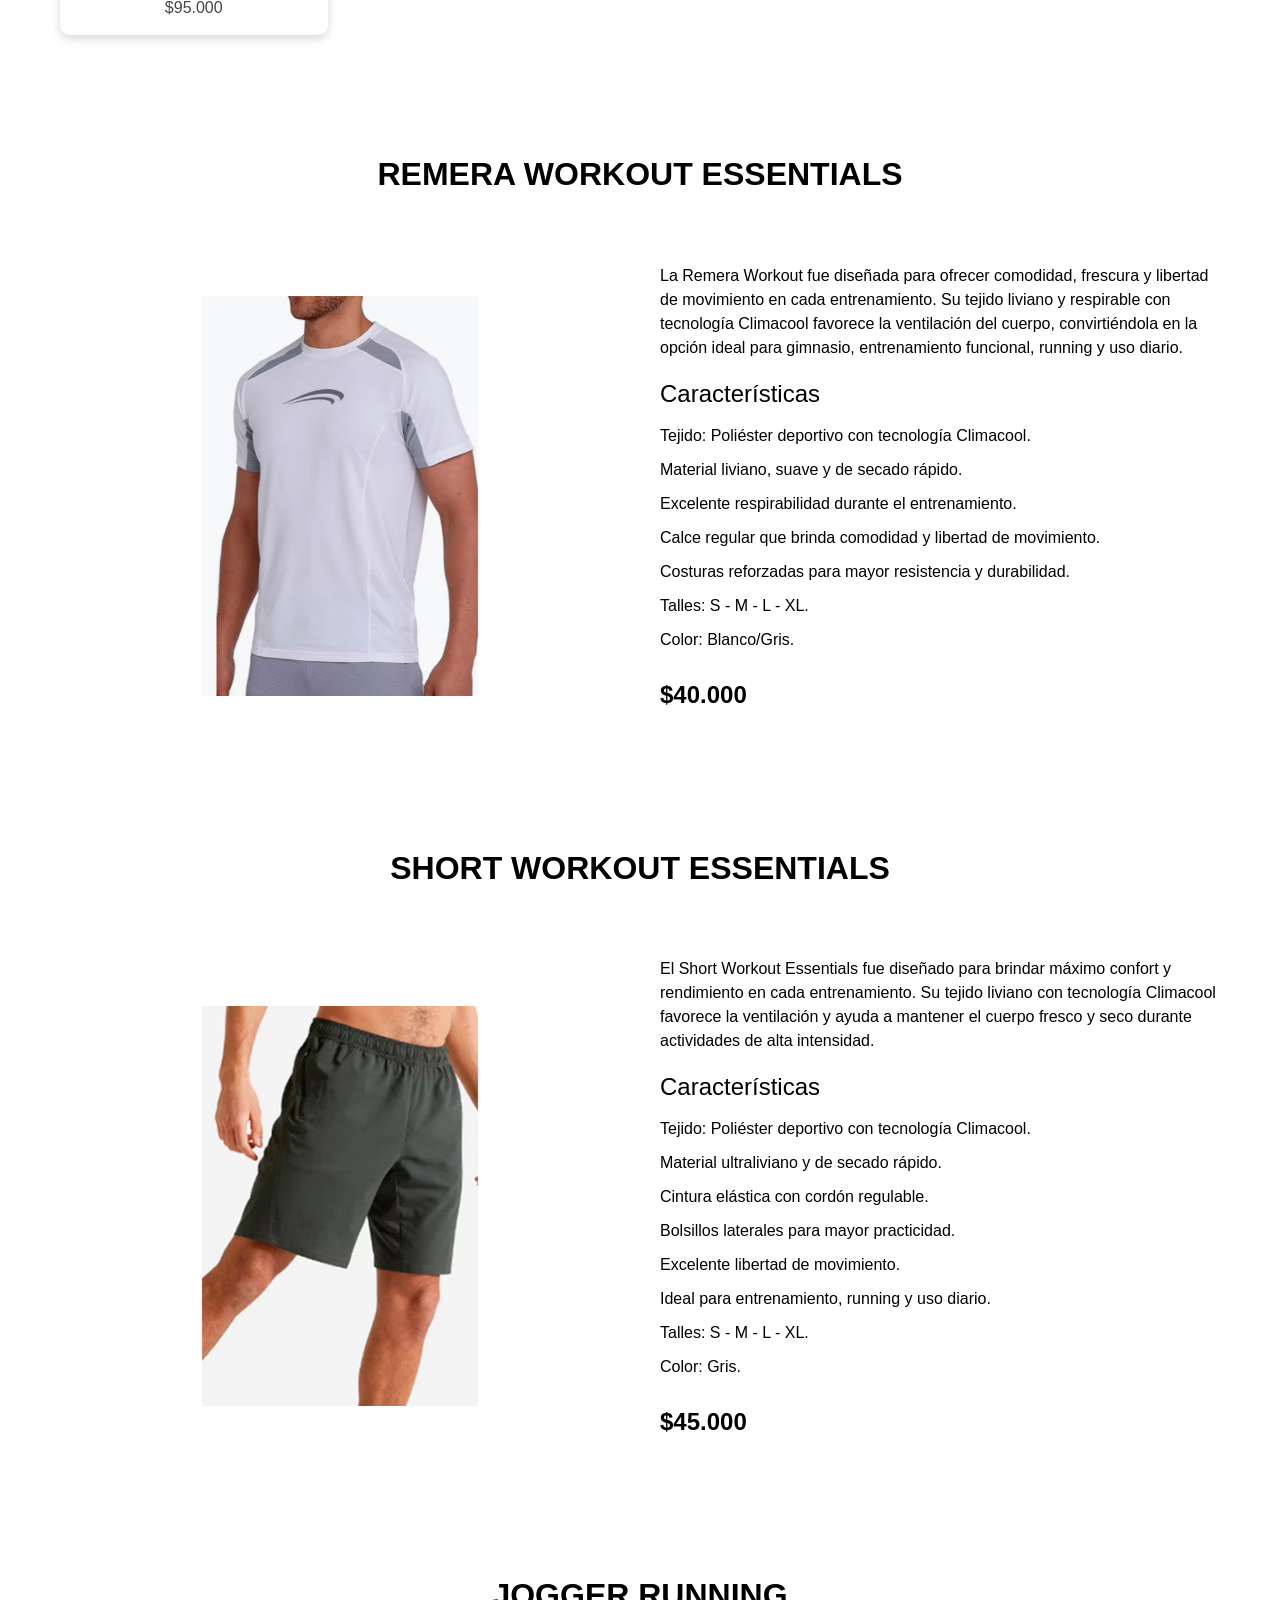
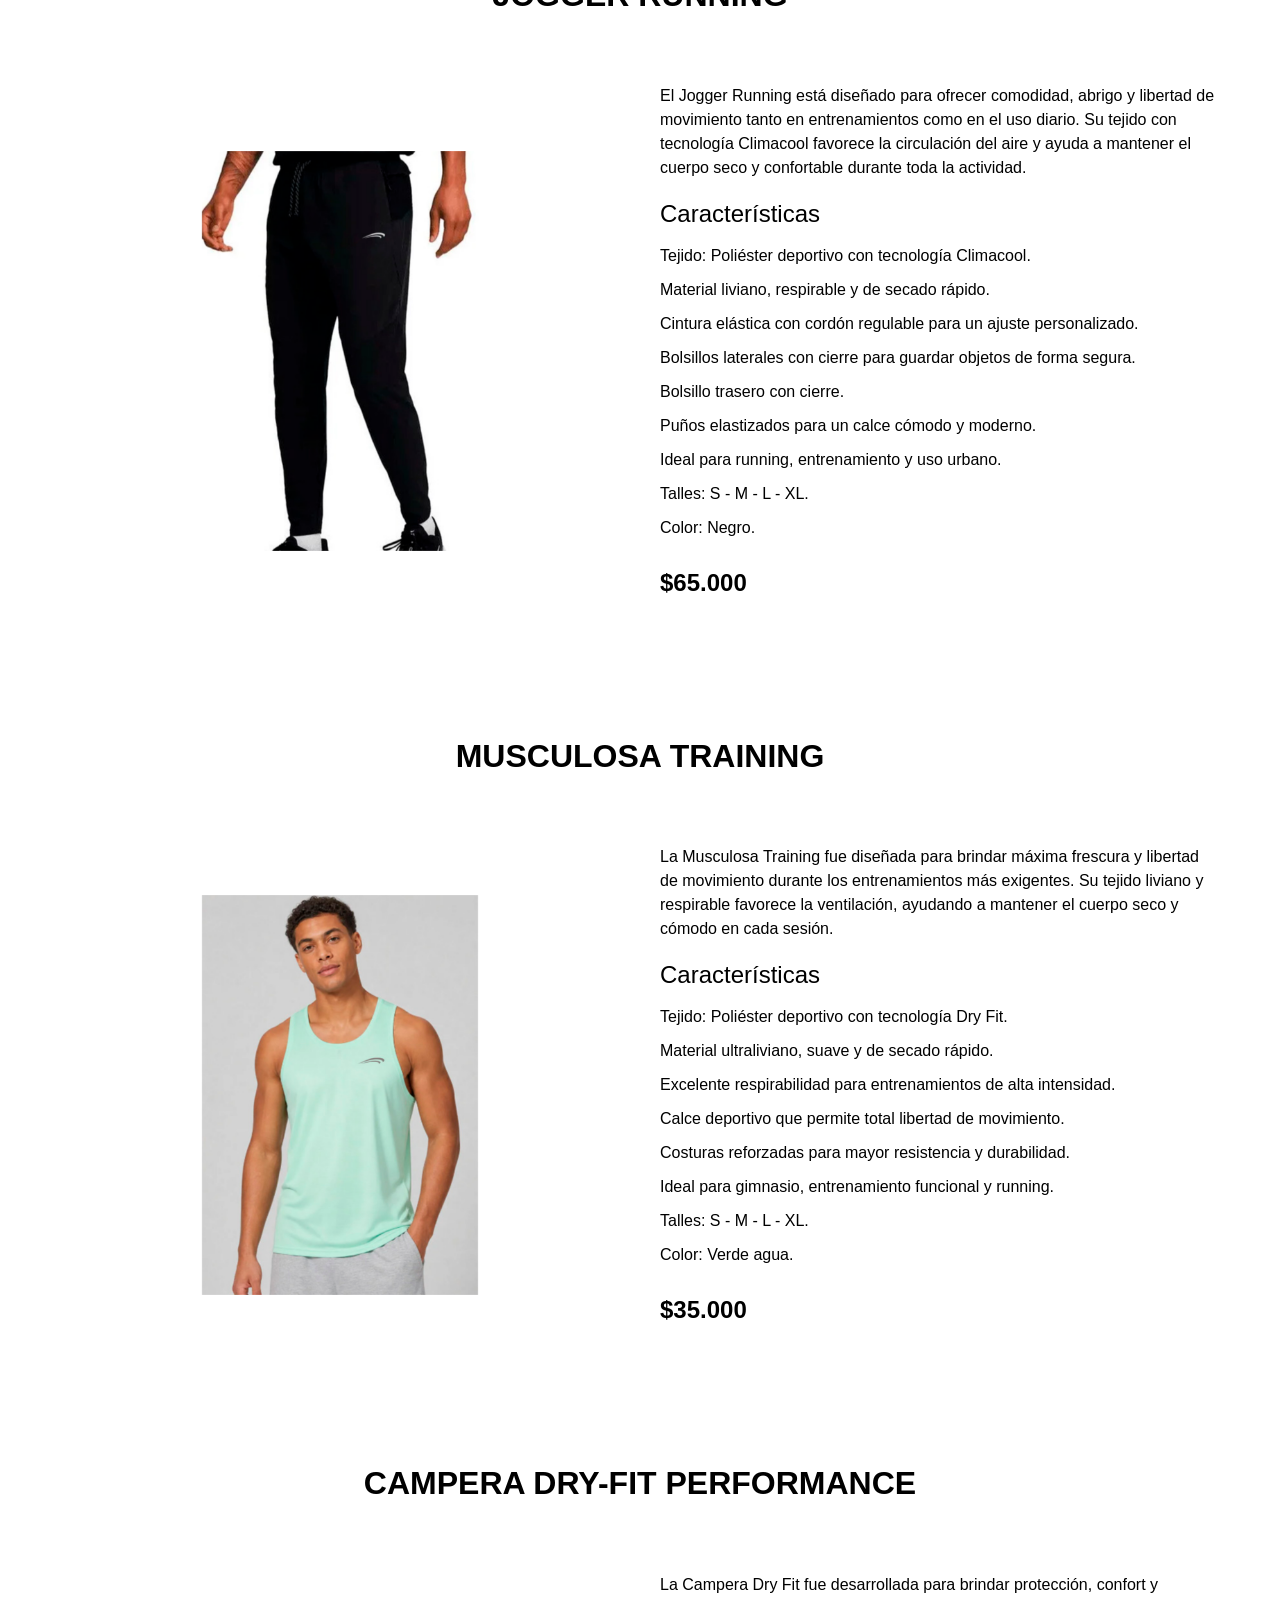
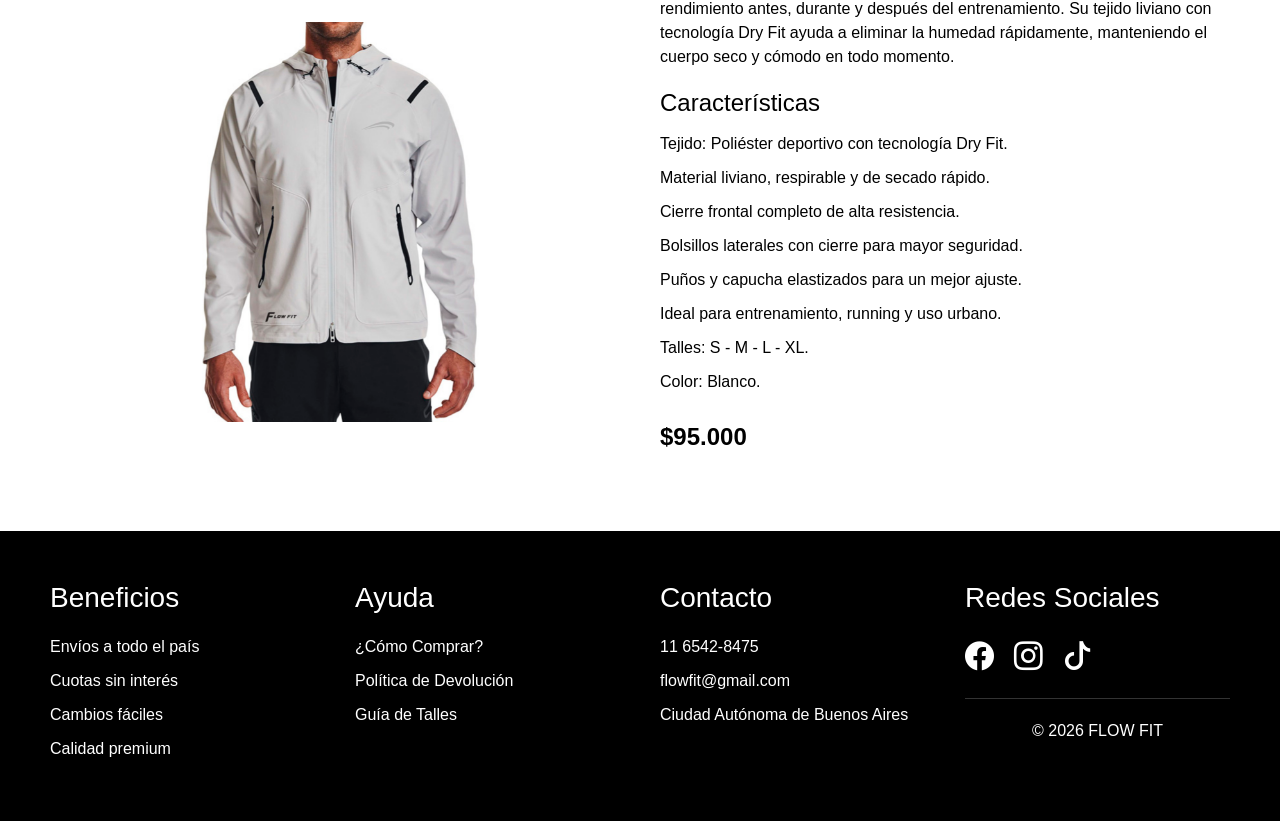
<file: pages/hombre.html>
<!DOCTYPE html>
<html lang="es">

<head>
    <meta charset="UTF-8">
    <meta name="viewport" content="width=device-width, initial-scale=1.0">
    <link href="https://cdn.jsdelivr.net/npm/bootstrap@5.3.7/dist/css/bootstrap.min.css" rel="stylesheet">
    <link rel="stylesheet" href="../css/style.css">
    <link rel="stylesheet" href="https://cdn.jsdelivr.net/npm/bootstrap-icons@1.13.1/font/bootstrap-icons.min.css">

    <title>FLOW FIT | Colección Hombre</title>
    
    <meta name="description"
        content="Conocé la colección masculina de FLOW FIT con remeras, joggers, shorts y camperas para entrenamiento y running.">

    <meta name="keywords" 
        content="ropa deportiva hombre, remeras deportivas, shorts deportivos, FLOW FIT">
</head>

<body>
    <header>
        <h1 class="oculto">FLOW FIT</h1>
        <div class="logo">
            <a href="../index.html">
                <img src="../img/logoflowfit.svg" alt="Logo de Flow Fit">
            </a>
        </div>

        <nav>
            <a href="./mujer.html">MUJER</a>
            <a href="./hombre.html">HOMBRE</a>
            <a href="./accesorios.html">ACCESORIOS</a>
            <a href="./contacto.html">CONTACTO</a>
        </nav>

        <div class="iconos">
            <a href="#" aria-label="Buscar">
                <i class="bi bi-search"></i>
            </a>

            <a href="#" aria-label="Bolsa de Compras">
                <i class="bi bi-bag"></i>
            </a>
        </div>

    </header>

    <main>

        <section class="banner-categoria">
            <img src="../img/hombre/banner-hombre.jpg" alt="Colección Hombre Flow Fit">
        </section>

        <section class="productos-categoria">
            <h2>NUEVA COLECCIÓN</h2>

            <div class="contenedor-productos">

                <article class="card-producto">
                    <a href="#remera-workout">
                        <img src="../img/hombre/remera_workout_essential.jpg" alt="Remera Workout Essentials">
                        <h3>REMERA WORKOUT ESSENTIALS</h3>
                        <p>$40.000</p>
                    </a>
                </article>

                <article class="card-producto">
                    <a href="#short-workout">
                        <img src="../img/hombre/short_workout.jpg" alt="Short Workout">
                        <h3>SHORT WORKOUT ESSENTIALS</h3>
                        <p>$45.000</p>
                    </a>
                </article>

                <article class="card-producto">
                    <a href="#jogger-running">
                        <img src="../img/hombre/jogger_running.jpg" alt="Jogger Running">
                        <h3>JOGGER RUNNING</h3>
                        <p>$65.000</p>
                    </a>
                </article>

                <article class="card-producto">
                    <a href="#musculosa-training">
                        <img src="../img/hombre/musculosa_training.jpg" alt="Musculosa Training">
                        <h3>MUSCULOSA TRAINING</h3>
                        <p>$35.000</p>
                    </a>
                </article>


                <article class="card-producto">
                    <a href="#campera-dryfit">
                        <img src="../img/hombre/camperadryfit.jpg" alt="Campera Dryfit">
                        <h3>CAMPERA DRY-FIT PERFORMANCE</h3>
                        <p>$95.000</p>
                    </a>
                </article>

            </div>
        </section>

        <section id="remera-workout" class="detalle-producto">
            <h2>REMERA WORKOUT ESSENTIALS</h2>

            <div id="carouselRemeraWorkout" class="carousel slide">

                <div class="carousel-inner">

                    <div class="carousel-item active">
                        <img src="../img/hombre/remera_workout_essential.jpg" class="d-block w-100"
                            alt="Remera Workout">
                    </div>

                    <div class="carousel-item">
                        <img src="../img/hombre/remera_workout_essential_espalda.jpg" class="d-block w-100"
                            alt="Remera Workout espalda">
                    </div>

                    <div class="carousel-item">
                        <img src="../img/hombre/remera_workout_essential_detalle.jpg" class="d-block w-100"
                            alt="Remera Workout Espalda detalle">
                    </div>
                </div>

                <button class="carousel-control-prev" type="button" data-bs-target="#carouselRemeraWorkout"
                    data-bs-slide="prev">
                    <span class="carousel-control-prev-icon" aria-hidden="true"></span>
                    <span class="visually-hidden">Previous</span>
                </button>

                <button class="carousel-control-next" type="button" data-bs-target="#carouselRemeraWorkout"
                    data-bs-slide="next">
                    <span class="carousel-control-next-icon" aria-hidden="true"></span>
                    <span class="visually-hidden">Next</span>
                </button>
            </div>

            <div class="detalle-texto">


                <p>
                    La Remera Workout fue diseñada para ofrecer comodidad, frescura y libertad
                    de movimiento en cada entrenamiento. Su tejido liviano y respirable con
                    tecnología Climacool favorece la ventilación del cuerpo, convirtiéndola en
                    la opción ideal para gimnasio, entrenamiento funcional, running y uso diario.
                </p>

                <h4>Características</h4>

                <ul>
                    <li>Tejido: Poliéster deportivo con tecnología Climacool.</li>
                    <li>Material liviano, suave y de secado rápido.</li>
                    <li>Excelente respirabilidad durante el entrenamiento.</li>
                    <li>Calce regular que brinda comodidad y libertad de movimiento.</li>
                    <li>Costuras reforzadas para mayor resistencia y durabilidad.</li>
                    <li>Talles: S - M - L - XL.</li>
                    <li>Color: Blanco/Gris.</li>
                </ul>

                <p class="precio">$40.000</p>
            </div>

        </section>

        <section id="short-workout" class="detalle-producto">
            <h2>SHORT WORKOUT ESSENTIALS</h2>

            <div id="carouselShortWorkout" class="carousel slide">

                <div class="carousel-inner">

                    <div class="carousel-item active">
                        <img src="../img/hombre/short_workout.jpg" class="d-block w-100" alt="Short Workout">
                    </div>

                    <div class="carousel-item">
                        <img src="../img/hombre/short_workout_detalle1.jpg" class="d-block w-100"
                            alt="Short Workout detalle lateral">
                    </div>

                    <div class="carousel-item">
                        <img src="../img/hombre/short_workout_detalle2.jpg" class="d-block w-100"
                            alt="Short detalle bolsillo">
                    </div>

                    <div class="carousel-item">
                        <img src="../img/hombre/short_workout_detalle_cordon.jpg" class="d-block w-100"
                            alt="Short detalle cordon">
                    </div>
                </div>

                <button class="carousel-control-prev" type="button" data-bs-target="#carouselShortWorkout"
                    data-bs-slide="prev">
                    <span class="carousel-control-prev-icon" aria-hidden="true"></span>
                    <span class="visually-hidden">Previous</span>
                </button>

                <button class="carousel-control-next" type="button" data-bs-target="#carouselShortWorkout"
                    data-bs-slide="next">
                    <span class="carousel-control-next-icon" aria-hidden="true"></span>
                    <span class="visually-hidden">Next</span>
                </button>
            </div>

            <div class="detalle-texto">


                <p>
                    El Short Workout Essentials fue diseñado para brindar máximo confort y
                    rendimiento en cada entrenamiento. Su tejido liviano con tecnología
                    Climacool favorece la ventilación y ayuda a mantener el cuerpo fresco y
                    seco durante actividades de alta intensidad.
                </p>

                <h4>Características</h4>

                <ul>
                    <li>Tejido: Poliéster deportivo con tecnología Climacool.</li>
                    <li>Material ultraliviano y de secado rápido.</li>
                    <li>Cintura elástica con cordón regulable.</li>
                    <li>Bolsillos laterales para mayor practicidad.</li>
                    <li>Excelente libertad de movimiento.</li>
                    <li>Ideal para entrenamiento, running y uso diario.</li>
                    <li>Talles: S - M - L - XL.</li>
                    <li>Color: Gris.</li>
                </ul>

                <p class="precio">$45.000</p>
            </div>

        </section>

        <section id="jogger-running" class="detalle-producto">
            <h2>JOGGER RUNNING</h2>

            <div id="carouselJoggerRunning" class="carousel slide">

                <div class="carousel-inner">

                    <div class="carousel-item active">
                        <img src="../img/hombre/jogger_running.jpg" class="d-block w-100" alt="Jogger Running">
                    </div>

                    <div class="carousel-item">
                        <img src="../img/hombre/jogger_running_bolsillo.jpg" class="d-block w-100"
                            alt="Jogger Running vista bolsillo">
                    </div>

                    <div class="carousel-item">
                        <img src="../img/hombre/jogger_running_trasero.jpg" class="d-block w-100"
                            alt="Jogger Running vista Espalda">
                    </div>

                    <div class="carousel-item">
                        <img src="../img/hombre/jogger_running_bolsillotrasero.jpg" class="d-block w-100"
                            alt="Jogger Running vista bolsillo Espalda">
                    </div>
                </div>

                <button class="carousel-control-prev" type="button" data-bs-target="#carouselJoggerRunning"
                    data-bs-slide="prev">
                    <span class="carousel-control-prev-icon" aria-hidden="true"></span>
                    <span class="visually-hidden">Previous</span>
                </button>

                <button class="carousel-control-next" type="button" data-bs-target="#carouselJoggerRunning"
                    data-bs-slide="next">
                    <span class="carousel-control-next-icon" aria-hidden="true"></span>
                    <span class="visually-hidden">Next</span>
                </button>
            </div>

            <div class="detalle-texto">


                <p>
                    El Jogger Running está diseñado para ofrecer comodidad, abrigo y libertad
                    de movimiento tanto en entrenamientos como en el uso diario. Su tejido con
                    tecnología Climacool favorece la circulación del aire y ayuda a mantener el
                    cuerpo seco y confortable durante toda la actividad.
                </p>

                <h4>Características</h4>

                <ul>
                    <li>Tejido: Poliéster deportivo con tecnología Climacool.</li>
                    <li>Material liviano, respirable y de secado rápido.</li>
                    <li>Cintura elástica con cordón regulable para un ajuste personalizado.</li>
                    <li>Bolsillos laterales con cierre para guardar objetos de forma segura.</li>
                    <li>Bolsillo trasero con cierre.</li>
                    <li>Puños elastizados para un calce cómodo y moderno.</li>
                    <li>Ideal para running, entrenamiento y uso urbano.</li>
                    <li>Talles: S - M - L - XL.</li>
                    <li>Color: Negro.</li>
                </ul>

                <p class="precio">$65.000</p>
            </div>

        </section>

        <section id="musculosa-training" class="detalle-producto">
            <h2>MUSCULOSA TRAINING</h2>

            <div id="carouselMusculosaTraining" class="carousel slide">

                <div class="carousel-inner">

                    <div class="carousel-item active">
                        <img src="../img/hombre/musculosa_training.jpg" class="d-block w-100" alt="Musculosa Training">
                    </div>

                    <div class="carousel-item">
                        <img src="../img/hombre/musculosa_training_detalle.jpg" class="d-block w-100"
                            alt="Musculosa Training detalle">
                    </div>

                    <div class="carousel-item">
                        <img src="../img/hombre/musculosa_training_espalda.jpg" class="d-block w-100"
                            alt="Musculosa Training espalda">
                    </div>

                    <div class="carousel-item">
                        <img src="../img/hombre/musculosa_training_escote.jpg" class="d-block w-100"
                            alt="Musculosa Training escote">
                    </div>

                </div>

                <button class="carousel-control-prev" type="button" data-bs-target="#carouselMusculosaTraining"
                    data-bs-slide="prev">
                    <span class="carousel-control-prev-icon" aria-hidden="true"></span>
                    <span class="visually-hidden">Previous</span>
                </button>

                <button class="carousel-control-next" type="button" data-bs-target="#carouselMusculosaTraining"
                    data-bs-slide="next">
                    <span class="carousel-control-next-icon" aria-hidden="true"></span>
                    <span class="visually-hidden">Next</span>
                </button>
            </div>

            <div class="detalle-texto">


                <p>
                    La Musculosa Training fue diseñada para brindar máxima frescura y libertad
                    de movimiento durante los entrenamientos más exigentes. Su tejido liviano y
                    respirable favorece la ventilación, ayudando a mantener el cuerpo seco y
                    cómodo en cada sesión.
                </p>

                <h4>Características</h4>

                <ul>
                    <li>Tejido: Poliéster deportivo con tecnología Dry Fit.</li>
                    <li>Material ultraliviano, suave y de secado rápido.</li>
                    <li>Excelente respirabilidad para entrenamientos de alta intensidad.</li>
                    <li>Calce deportivo que permite total libertad de movimiento.</li>
                    <li>Costuras reforzadas para mayor resistencia y durabilidad.</li>
                    <li>Ideal para gimnasio, entrenamiento funcional y running.</li>
                    <li>Talles: S - M - L - XL.</li>
                    <li>Color: Verde agua.</li>
                </ul>

                <p class="precio">$35.000</p>
            </div>

        </section>

        <section id="campera-dryfit" class="detalle-producto">
            <h2>CAMPERA DRY-FIT PERFORMANCE</h2>

            <div id="carouselCamperaDryfit" class="carousel slide">

                <div class="carousel-inner">

                    <div class="carousel-item active">
                        <img src="../img/hombre/camperadryfit.jpg" class="d-block w-100"
                            alt="Campera Dry-Fit Performance">
                    </div>

                    <div class="carousel-item">
                        <img src="../img/hombre/camperadryfit_perfil.jpg" class="d-block w-100"
                            alt="Campera Dry-Fit perfil">
                    </div>

                    <div class="carousel-item">
                        <img src="../img/hombre/camperadryfit_detalle.jpg" class="d-block w-100"
                            alt="Campera Dry-Fit detalle">
                    </div>

                    <div class="carousel-item">
                        <img src="../img/hombre/camperadryfit_espalda.jpg" class="d-block w-100"
                            alt="Campera Dry-Fit espalda">
                    </div>

                </div>

                <button class="carousel-control-prev" type="button" data-bs-target="#carouselCamperaDryfit"
                    data-bs-slide="prev">
                    <span class="carousel-control-prev-icon" aria-hidden="true"></span>
                    <span class="visually-hidden">Previous</span>
                </button>

                <button class="carousel-control-next" type="button" data-bs-target="#carouselCamperaDryfit"
                    data-bs-slide="next">
                    <span class="carousel-control-next-icon" aria-hidden="true"></span>
                    <span class="visually-hidden">Next</span>
                </button>
            </div>

            <div class="detalle-texto">


                <p>
                    La Campera Dry Fit fue desarrollada para brindar protección, confort y
                    rendimiento antes, durante y después del entrenamiento. Su tejido liviano
                    con tecnología Dry Fit ayuda a eliminar la humedad rápidamente, manteniendo
                    el cuerpo seco y cómodo en todo momento.
                </p>

                <h4>Características</h4>

                <ul>
                    <li>Tejido: Poliéster deportivo con tecnología Dry Fit.</li>
                    <li>Material liviano, respirable y de secado rápido.</li>
                    <li>Cierre frontal completo de alta resistencia.</li>
                    <li>Bolsillos laterales con cierre para mayor seguridad.</li>
                    <li>Puños y capucha elastizados para un mejor ajuste.</li>
                    <li>Ideal para entrenamiento, running y uso urbano.</li>
                    <li>Talles: S - M - L - XL.</li>
                    <li>Color: Blanco.</li>
                </ul>

                <p class="precio">$95.000</p>
            </div>

        </section>




    </main>

    <footer>

        <div class="beneficios">
            <h3>Beneficios</h3>
            <ul>
                <li>Envíos a todo el país</li>
                <li>Cuotas sin interés</li>
                <li>Cambios fáciles</li>
                <li>Calidad premium</li>
            </ul>
        </div>

        <div class="ayuda">
            <h3>Ayuda</h3>
            <ul>
                <li>¿Cómo Comprar?</li>
                <li>Política de Devolución</li>
                <li>Guía de Talles</li>
            </ul>
        </div>

        <div class="contacto">
            <h3>Contacto</h3>
            <ul>
                <li>
                    <a href="https://wa.me/5491165428475">
                        11 6542-8475
                    </a>
                </li>
                <li>
                    <a href="mailto:flowfit@gmail.com">
                        flowfit@gmail.com
                    </a>
                </li>
                <li>Ciudad Autónoma de Buenos Aires</li>
            </ul>
        </div>


        <div class="redes-sociales">
            <h3>Redes Sociales</h3>

            <div class="iconos-redes">
                <a href="https://facebook.com" target="_blank" rel="noopener noreferrer" aria-label="Facebook">
                    <i class="bi bi-facebook"></i>
                </a>

                <a href="https://instagram.com" target="_blank" rel="noopener noreferrer" aria-label="Instagram">
                    <i class="bi bi-instagram"></i>
                </a>

                <a href="https://tiktok.com" target="_blank" rel="noopener noreferrer">
                    <i class="bi bi-tiktok"></i>
                </a>
            </div>

            <div class="copyright">
                <p>© 2026 FLOW FIT</p>
            </div>

    </footer>

    <a href="https://wa.me/5491165428475" class="whatsapp" target="_blank" rel="noopener noreferrer"
        aria-label="Contactanos por WhatsApp">
        <i class="bi bi-whatsapp"></i>
    </a>

    <script src="https://cdn.jsdelivr.net/npm/bootstrap@5.3.7/dist/js/bootstrap.bundle.min.js"></script>



</body>

</html>
</file>
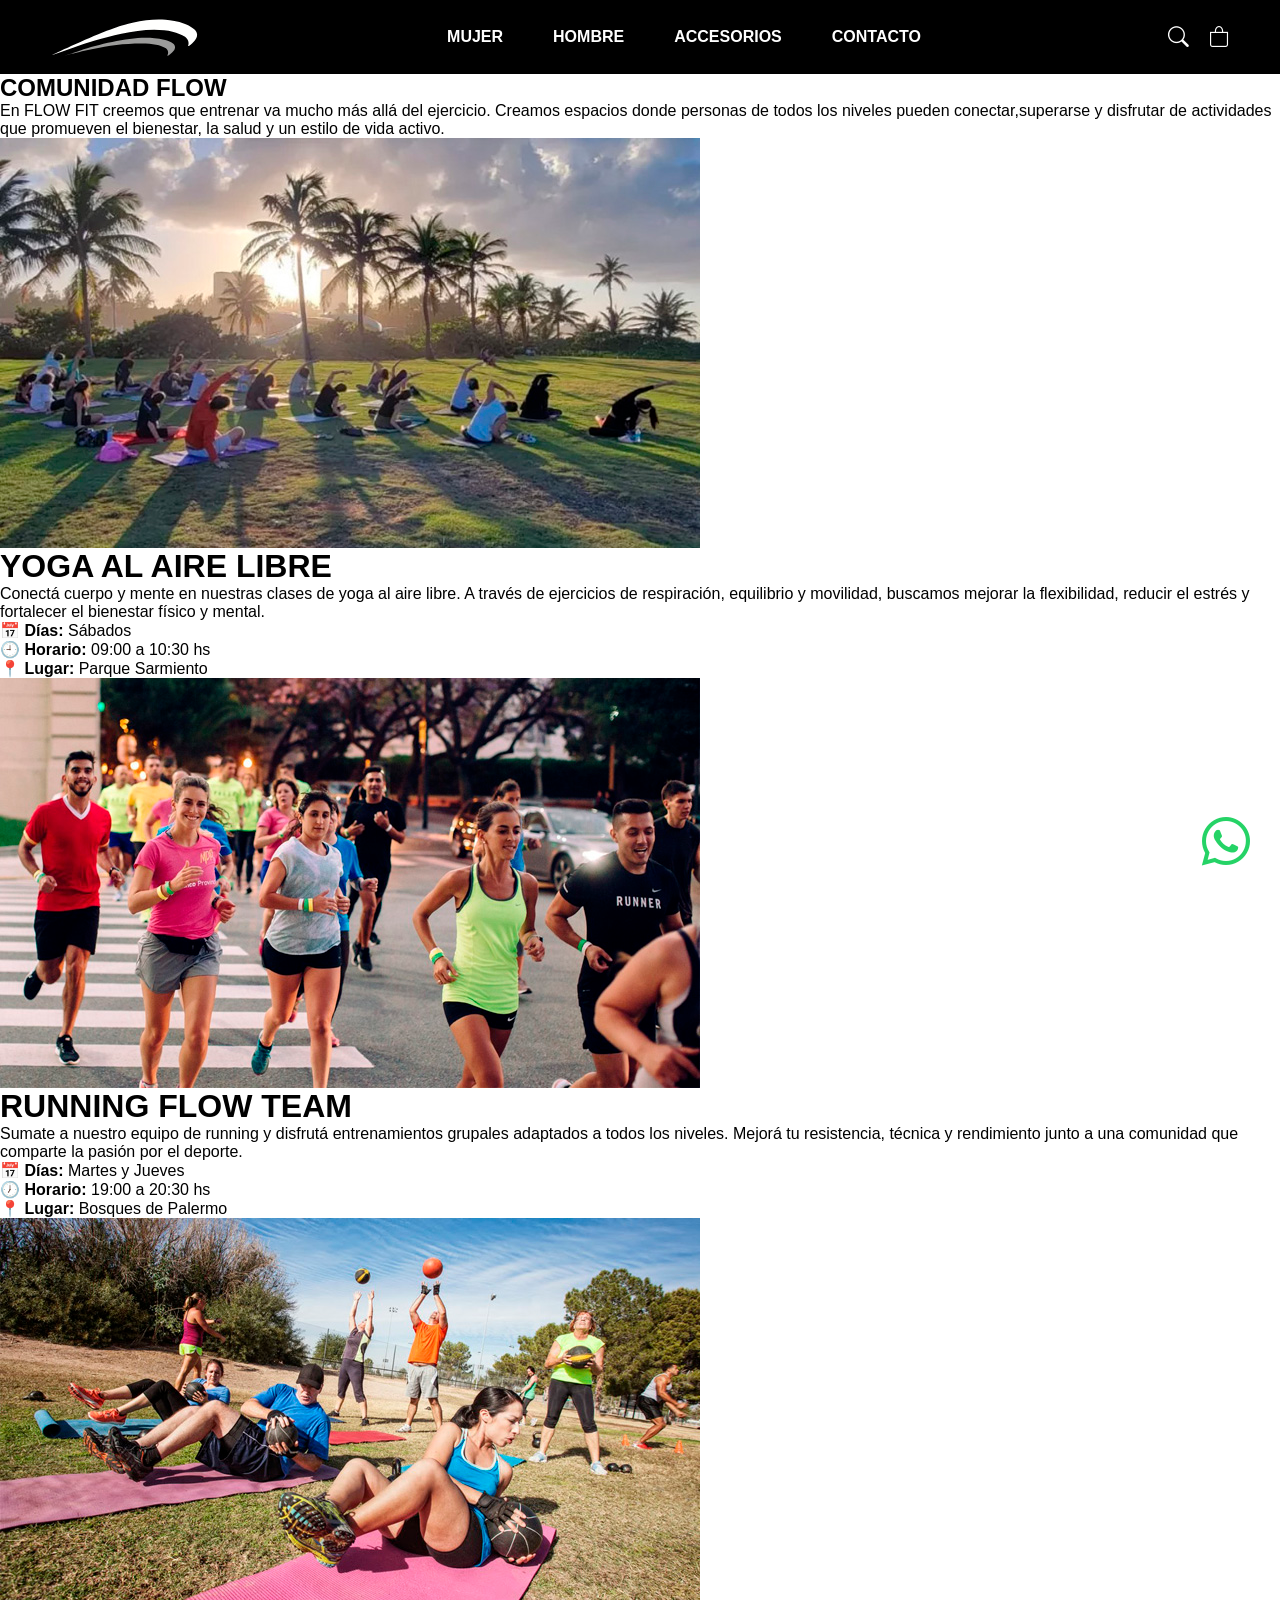
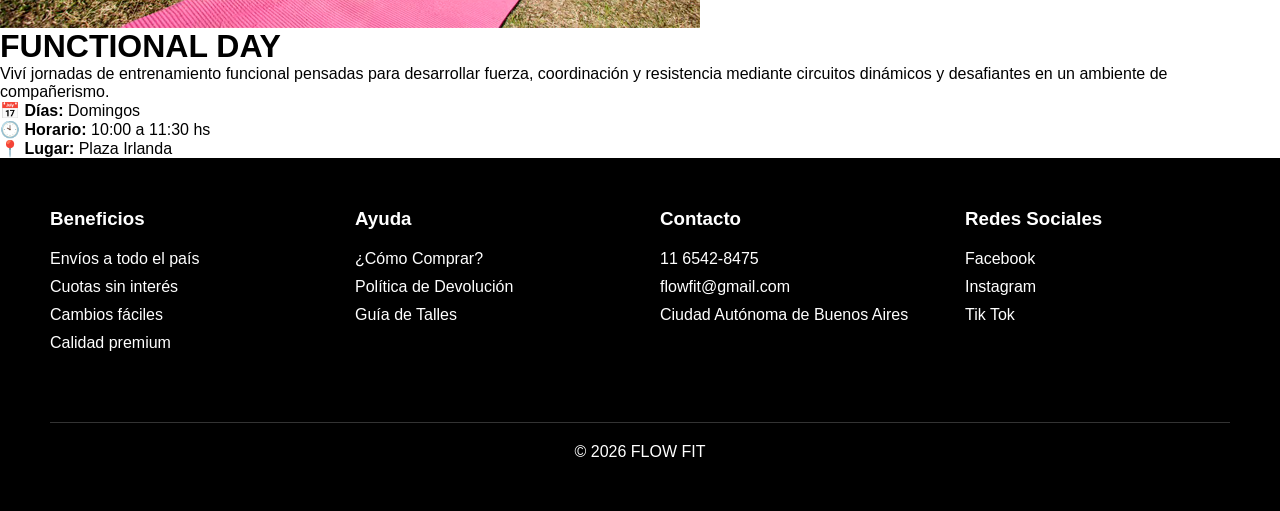
<file: pages/lifestyle.html>
<!DOCTYPE html>
<html lang="es">

<head>
    <meta charset="UTF-8">
    <meta name="viewport" content="width=device-width, initial-scale=1.0">
    <link rel="stylesheet" href="../css/style.css">
    <link rel="stylesheet" href="https://cdn.jsdelivr.net/npm/bootstrap-icons@1.13.1/font/bootstrap-icons.min.css">

    <title>FLOW FIT | Lifestyle</title>

    <meta name="description"
        content="Inspirate con el estilo de vida FLOW FIT y descubrí cómo combinar deporte, bienestar y moda deportiva.">

    <meta name="keywords" 
        content="lifestyle deportivo, bienestar, entrenamiento, FLOW FIT">
</head>

<body>
    <header>
        <h1 class="oculto">FLOW FIT</h1>
        <div class="logo">
            <a href="../index.html">
                <img src="../img/logoflowfit.svg" alt="Logo de Flow Fit">
            </a>
        </div>

        <nav>
            <a href="./mujer.html">MUJER</a>
            <a href="./hombre.html">HOMBRE</a>
            <a href="./accesorios.html">ACCESORIOS</a>
            <a href="./contacto.html">CONTACTO</a>
        </nav>

        <div class="iconos">
            <a href="#" aria-label="Buscar">
                <i class="bi bi-search"></i>
            </a>

            <a href="#" aria-label="Bolsa de Compras">
                <i class="bi bi-bag"></i>
            </a>
        </div>

    </header>

    <main>
        <section class="introduccion-lifestyle">

            <h1>COMUNIDAD FLOW</h1>

            <p>En FLOW FIT creemos que entrenar va mucho más allá del ejercicio. Creamos espacios donde personas de
                todos los niveles pueden conectar,superarse y disfrutar de actividades que promueven el bienestar, la
                salud y un estilo de vida activo.</p>
        </section>

        <section id="yoga" class="actividad">
            <img src="../img/clase_yoga/clase_de_yoga_airelibre.jpg" alt="Clase de Yoga">
            <div class="actividad-texto">
                <h2>YOGA AL AIRE LIBRE</h2>
                <p>
                    Conectá cuerpo y mente en nuestras clases de yoga al aire libre.
                    A través de ejercicios de respiración, equilibrio y movilidad,
                    buscamos mejorar la flexibilidad, reducir el estrés y fortalecer
                    el bienestar físico y mental.
                </p>

                <p><strong>📅 Días:</strong> Sábados</p>
                <p><strong>🕘 Horario:</strong> 09:00 a 10:30 hs</p>
                <p><strong>📍 Lugar:</strong> Parque Sarmiento</p>

            </div>

        </section>

        <section id="running" class="actividad">
            <img src="../img/team_running/team_running.jpg" alt="RUNNING FLOW TEAM">
            <div class="actividad-texto">
                <h2>RUNNING FLOW TEAM</h2>
                <p>
                    Sumate a nuestro equipo de running y disfrutá entrenamientos
                    grupales adaptados a todos los niveles. Mejorá tu resistencia,
                    técnica y rendimiento junto a una comunidad que comparte la
                    pasión por el deporte.
                </p>

                <p><strong>📅 Días:</strong> Martes y Jueves</p>
                <p><strong>🕖 Horario:</strong> 19:00 a 20:30 hs</p>
                <p><strong>📍 Lugar:</strong> Bosques de Palermo</p>

        </section>

        <section id="functional" class="actividad">
            <img src="../img/team_functional/team_functional.jpg" alt="FUNCTIONAL DAY">
            <div class="actividad-texto">
                <h2>FUNCTIONAL DAY</h2>
                <p>
                    Viví jornadas de entrenamiento funcional pensadas para desarrollar
                    fuerza, coordinación y resistencia mediante circuitos dinámicos y
                    desafiantes en un ambiente de compañerismo.
                </p>

                <p><strong>📅 Días:</strong> Domingos</p>
                <p><strong>🕙 Horario:</strong> 10:00 a 11:30 hs</p>
                <p><strong>📍 Lugar:</strong> Plaza Irlanda</p>

            </div>

        </section>


    </main>

    <footer>

        <div class="beneficios">
            <h3>Beneficios</h3>
            <ul>
                <li>Envíos a todo el país</li>
                <li>Cuotas sin interés</li>
                <li>Cambios fáciles</li>
                <li>Calidad premium</li>
            </ul>
        </div>

        <div class="ayuda">
            <h3>Ayuda</h3>
            <ul>
                <li>¿Cómo Comprar?</li>
                <li>Política de Devolución</li>
                <li>Guía de Talles</li>
            </ul>
        </div>

        <div class="contacto">
            <h3>Contacto</h3>
            <ul>
                <li>11 6542-8475</li>
                <li>flowfit@gmail.com</li>
                <li>Ciudad Autónoma de Buenos Aires</li>
            </ul>
        </div>

        <div class="redes-sociales">
            <h3>Redes Sociales</h3>
            <ul>
                <li><a href="#">Facebook</a></li>
                <li><a href="#">Instagram</a></li>
                <li><a href="#">Tik Tok</a></li>
            </ul>
        </div>

        <div class="copyright">
            <p>© 2026 FLOW FIT</p>
        </div>

    </footer>

    <a href="https://wa.me/5491165428475" class="whatsapp" target="_blank" aria-label="Contactanos por WhatsApp">
        <i class="bi bi-whatsapp"></i>
    </a>

</body>

</html>
</file>
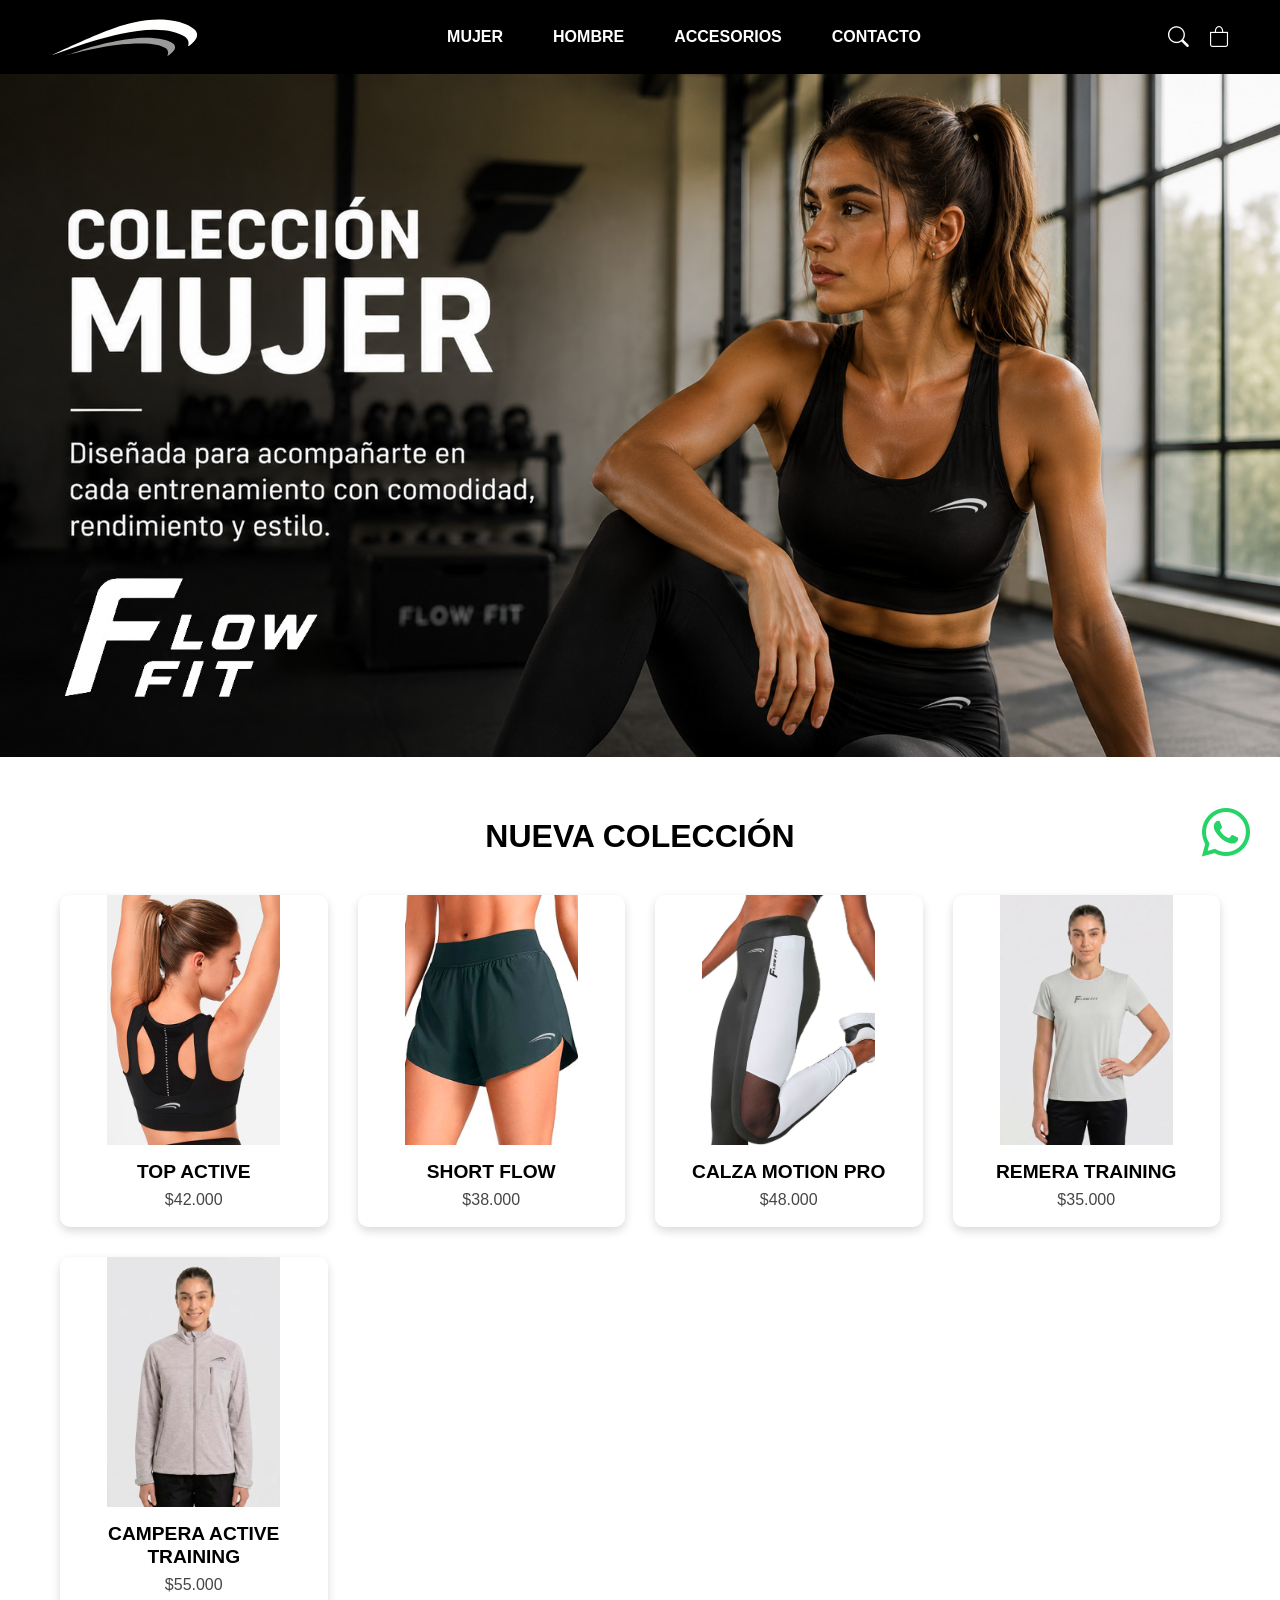
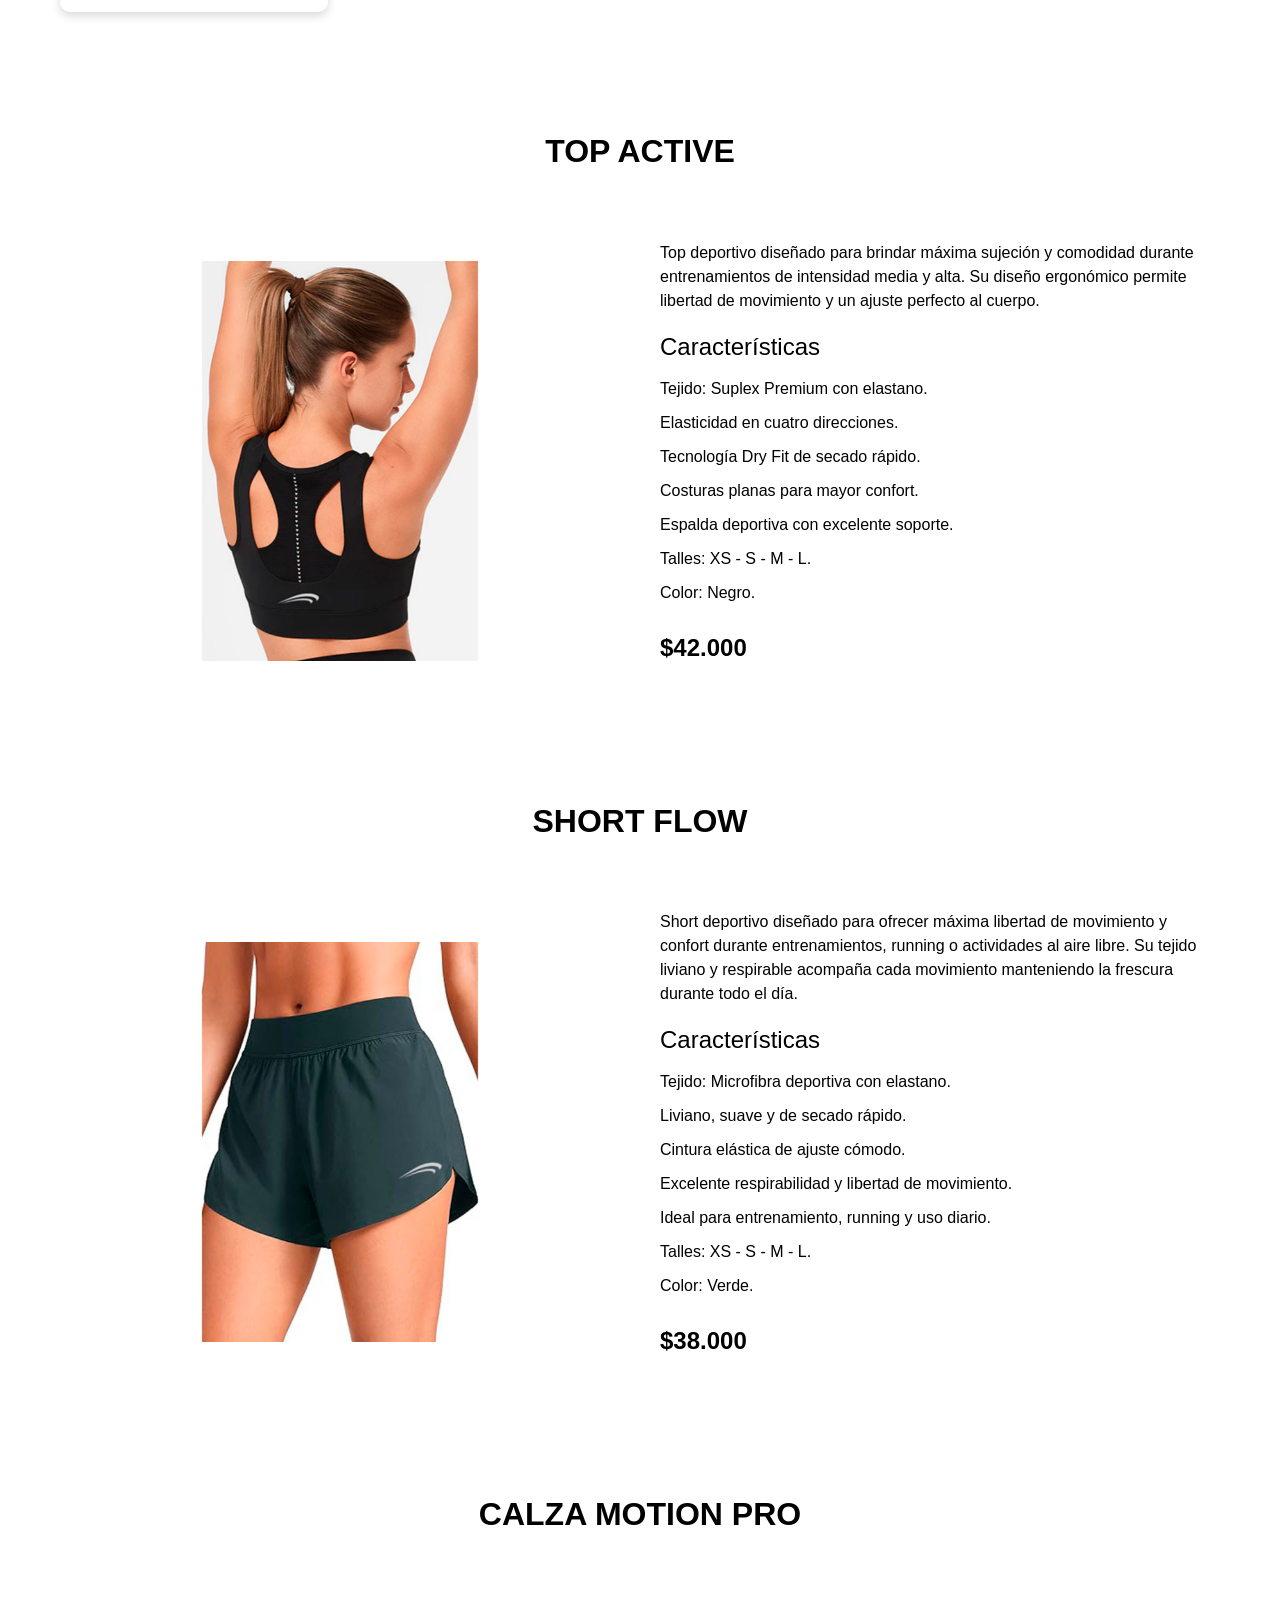
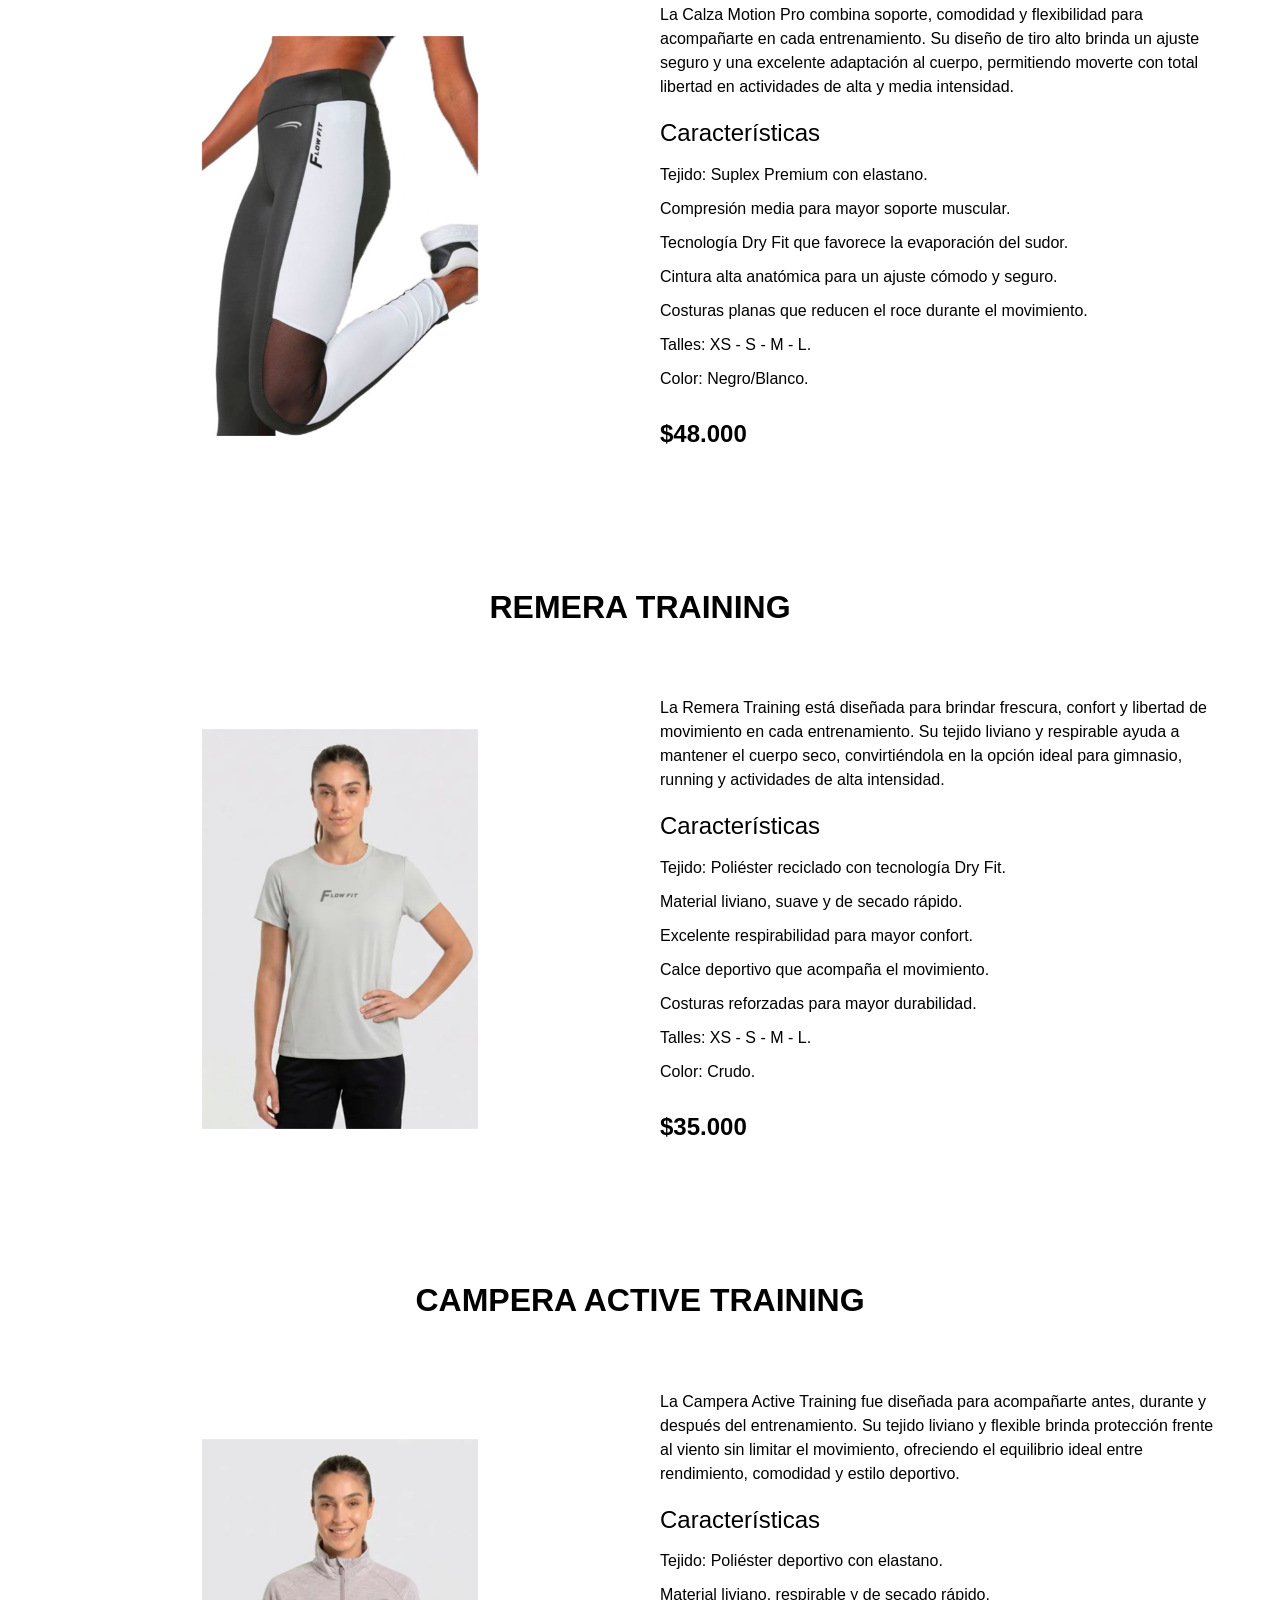
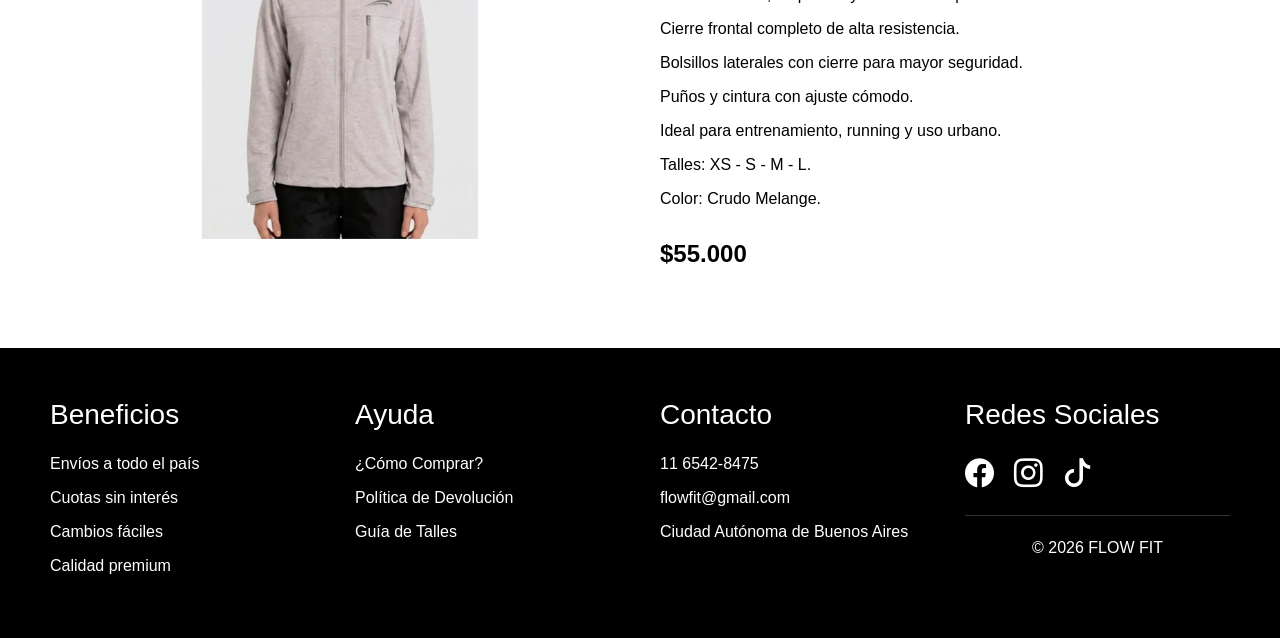
<file: pages/mujer.html>
<!DOCTYPE html>
<html lang="es">

<head>
    <meta charset="UTF-8">
    <meta name="viewport" content="width=device-width, initial-scale=1.0">
    <link href="https://cdn.jsdelivr.net/npm/bootstrap@5.3.7/dist/css/bootstrap.min.css" rel="stylesheet">
    <link rel="stylesheet" href="../css/style.css">
    <link rel="stylesheet" href="https://cdn.jsdelivr.net/npm/bootstrap-icons@1.13.1/font/bootstrap-icons.min.css">

    <title>FLOW FIT | Colección Mujer</title>

    <meta name="description"
        content="Descubrí la colección femenina de FLOW FIT con tops, calzas, camperas y prendas deportivas diseñadas para acompañarte en cada entrenamiento.">
        
    <meta name="keywords" 
        content="calzas deportivas, tops deportivos, ropa deportiva mujer, FLOW FIT">
</head>

<body>
    <header>
        <h1 class="oculto">FLOW FIT</h1>
        <div class="logo">
            <a href="../index.html">
                <img src="../img/logoflowfit.svg" alt="Logo de Flow Fit">
            </a>
        </div>

        <nav>
            <a href="./mujer.html">MUJER</a>
            <a href="./hombre.html">HOMBRE</a>
            <a href="./accesorios.html">ACCESORIOS</a>
            <a href="./contacto.html">CONTACTO</a>
        </nav>

        <div class="iconos">
            <a href="#" aria-label="Buscar">
                <i class="bi bi-search"></i>
            </a>

            <a href="#" aria-label="Bolsa de Compras">
                <i class="bi bi-bag"></i>
            </a>
        </div>

    </header>

    <main>
        <section class="banner-categoria">
            <img src="../img/mujer/banner_mujer.jpg" alt="Colección Mujer Flow Fit">

        </section>

        <section class="productos-categoria">
            <h2>NUEVA COLECCIÓN</h2>

            <div class="contenedor-productos">

                <article class="card-producto">
                    <a href="#top-active">
                        <img src="../img/mujer/top_active.jpg" alt="Top Active">
                        <h3>TOP ACTIVE</h3>
                        <p>$42.000</p>
                    </a>
                </article>

                <article class="card-producto">
                    <a href="#short-flow">
                        <img src="../img/mujer/short_flow.jpg" alt="Short Flow">
                        <h3>SHORT FLOW</h3>
                        <p>$38.000</p>
                    </a>
                </article>

                <article class="card-producto">
                    <a href="#calza-motion-pro">
                        <img src="../img/mujer/calza-motion-pro.jpg" alt="Calza Motion Pro">
                        <h3>CALZA MOTION PRO</h3>
                        <p>$48.000</p>
                    </a>
                </article>

                <article class="card-producto">
                    <a href="#remera-training">
                        <img src="../img/mujer/remera_training.jpg" alt="Remera Training">
                        <h3>REMERA TRAINING</h3>
                        <p>$35.000</p>
                    </a>
                </article>


                <article class="card-producto">
                    <a href="#campera-active">
                        <img src="../img/mujer/campera_frente.jpg" alt="Campera Active Training">
                        <h3>CAMPERA ACTIVE TRAINING</h3>
                        <p>$55.000</p>
                    </a>
                </article>

            </div>
        </section>

        <section id="top-active" class="detalle-producto">
            <h2>TOP ACTIVE</h2>

            <div id="carouselTopActive" class="carousel slide">

                <div class="carousel-inner">

                    <div class="carousel-item active">
                        <img src="../img/mujer/top_active.jpg" class="d-block w-100" alt="Top Active">
                    </div>

                    <div class="carousel-item">
                        <img src="../img/mujer/top_active_frente.jpg" class="d-block w-100"
                            alt="Top Active vista frente">
                    </div>

                    <div class="carousel-item">
                        <img src="../img/mujer/top_active_cierre.jpg" class="d-block w-100" alt="Detalle de cierre">
                    </div>
                </div>

                <button class="carousel-control-prev" type="button" data-bs-target="#carouselTopActive"
                    data-bs-slide="prev">
                    <span class="carousel-control-prev-icon" aria-hidden="true"></span>
                    <span class="visually-hidden">Previous</span>
                </button>

                <button class="carousel-control-next" type="button" data-bs-target="#carouselTopActive"
                    data-bs-slide="next">
                    <span class="carousel-control-next-icon" aria-hidden="true"></span>
                    <span class="visually-hidden">Next</span>
                </button>
            </div>

            <div class="detalle-texto">


                <p>
                    Top deportivo diseñado para brindar máxima sujeción y comodidad durante
                    entrenamientos de intensidad media y alta. Su diseño ergonómico permite
                    libertad de movimiento y un ajuste perfecto al cuerpo.
                </p>

                <h4>Características</h4>

                <ul>
                    <li>Tejido: Suplex Premium con elastano.</li>
                    <li>Elasticidad en cuatro direcciones.</li>
                    <li>Tecnología Dry Fit de secado rápido.</li>
                    <li>Costuras planas para mayor confort.</li>
                    <li>Espalda deportiva con excelente soporte.</li>
                    <li>Talles: XS - S - M - L.</li>
                    <li>Color: Negro.</li>
                </ul>

                <p class="precio">$42.000</p>

            </div>

        </section>

        <section id="short-flow" class="detalle-producto">
            <h2>SHORT FLOW</h2>

            <div id="carouselShortFlow" class="carousel slide">

                <div class="carousel-inner">

                    <div class="carousel-item active">
                        <img src="../img/mujer/short_flow.jpg" class="d-block w-100" alt="Short Flow">
                    </div>

                    <div class="carousel-item">
                        <img src="../img/mujer/short_flow_detalle1.jpg" class="d-block w-100"
                            alt="Short Flow Detalle Lateral">
                    </div>

                    <div class="carousel-item">
                        <img src="../img/mujer/short_flow_espalda.jpg" class="d-block w-100" alt="Short vista Espalda">
                    </div>

                    <div class="carousel-item">
                        <img src="../img/mujer/short_flow_mujer.jpg" class="d-block w-100" alt="Short vista completa">
                    </div>
                </div>

                <button class="carousel-control-prev" type="button" data-bs-target="#carouselShortFlow"
                    data-bs-slide="prev">
                    <span class="carousel-control-prev-icon" aria-hidden="true"></span>
                    <span class="visually-hidden">Previous</span>
                </button>

                <button class="carousel-control-next" type="button" data-bs-target="#carouselShortFlow"
                    data-bs-slide="next">
                    <span class="carousel-control-next-icon" aria-hidden="true"></span>
                    <span class="visually-hidden">Next</span>
                </button>
            </div>

            <div class="detalle-texto">


                <p>
                    Short deportivo diseñado para ofrecer máxima libertad de movimiento y confort
                    durante entrenamientos, running o actividades al aire libre. Su tejido liviano
                    y respirable acompaña cada movimiento manteniendo la frescura durante todo el día.
                </p>

                <h4>Características</h4>

                <ul>
                    <li>Tejido: Microfibra deportiva con elastano.</li>
                    <li>Liviano, suave y de secado rápido.</li>
                    <li>Cintura elástica de ajuste cómodo.</li>
                    <li>Excelente respirabilidad y libertad de movimiento.</li>
                    <li>Ideal para entrenamiento, running y uso diario.</li>
                    <li>Talles: XS - S - M - L.</li>
                    <li>Color: Verde.</li>
                </ul>

                <p class="precio">$38.000</p>

            </div>

        </section>

        <section id="calza-motion-pro" class="detalle-producto">
            <h2>CALZA MOTION PRO</h2>

            <div id="carouselCalzaMotion" class="carousel slide">

                <div class="carousel-inner">

                    <div class="carousel-item active">
                        <img src="../img/mujer/calza-motion-pro.jpg" class="d-block w-100" alt="Calza Motion">
                    </div>

                    <div class="carousel-item">
                        <img src="../img/mujer/calza-motion-pro_completa.jpg" class="d-block w-100"
                            alt="Calza Motion Detalle Lateral">
                    </div>

                    <div class="carousel-item">
                        <img src="../img/mujer/calza-motion-pro-espalda.jpg" class="d-block w-100"
                            alt="Calza Motion vista Espalda">
                    </div>

                    <div class="carousel-item">
                        <img src="../img/mujer/calza-motion-pro_completa1.jpg" class="d-block w-100"
                            alt="Calza Motion vista completa">
                    </div>
                </div>

                <button class="carousel-control-prev" type="button" data-bs-target="#carouselCalzaMotion"
                    data-bs-slide="prev">
                    <span class="carousel-control-prev-icon" aria-hidden="true"></span>
                    <span class="visually-hidden">Previous</span>
                </button>

                <button class="carousel-control-next" type="button" data-bs-target="#carouselCalzaMotion"
                    data-bs-slide="next">
                    <span class="carousel-control-next-icon" aria-hidden="true"></span>
                    <span class="visually-hidden">Next</span>
                </button>
            </div>

            <div class="detalle-texto">


                <p>
                    La Calza Motion Pro combina soporte, comodidad y flexibilidad para acompañarte
                    en cada entrenamiento. Su diseño de tiro alto brinda un ajuste seguro y una
                    excelente adaptación al cuerpo, permitiendo moverte con total libertad en
                    actividades de alta y media intensidad.
                </p>

                <h4>Características</h4>

                <ul>
                    <li>Tejido: Suplex Premium con elastano.</li>
                    <li>Compresión media para mayor soporte muscular.</li>
                    <li>Tecnología Dry Fit que favorece la evaporación del sudor.</li>
                    <li>Cintura alta anatómica para un ajuste cómodo y seguro.</li>
                    <li>Costuras planas que reducen el roce durante el movimiento.</li>
                    <li>Talles: XS - S - M - L.</li>
                    <li>Color: Negro/Blanco.</li>
                </ul>

                <p class="precio">$48.000</p>

            </div>

        </section>

        <section id="remera-training" class="detalle-producto">
            <h2>REMERA TRAINING</h2>

            <div id="carouselRemeraTraining" class="carousel slide">

                <div class="carousel-inner">

                    <div class="carousel-item active">
                        <img src="../img/mujer/remera_training.jpg" class="d-block w-100" alt="Remera Training">
                    </div>

                    <div class="carousel-item">
                        <img src="../img/mujer/remera_training_detalle.jpg" class="d-block w-100"
                            alt="Remera Training detalle">
                    </div>

                    <div class="carousel-item">
                        <img src="../img/mujer/remera_training_espalda.jpg" class="d-block w-100"
                            alt="Remera Training Espalda">
                    </div>

                    <div class="carousel-item">
                        <img src="../img/mujer/remera_training_completa.jpg" class="d-block w-100"
                            alt="Remera Training completa">
                    </div>

                </div>

                <button class="carousel-control-prev" type="button" data-bs-target="#carouselRemeraTraining"
                    data-bs-slide="prev">
                    <span class="carousel-control-prev-icon" aria-hidden="true"></span>
                    <span class="visually-hidden">Previous</span>
                </button>

                <button class="carousel-control-next" type="button" data-bs-target="#carouselRemeraTraining"
                    data-bs-slide="next">
                    <span class="carousel-control-next-icon" aria-hidden="true"></span>
                    <span class="visually-hidden">Next</span>
                </button>
            </div>

            <div class="detalle-texto">


                <p>
                    La Remera Training está diseñada para brindar frescura, confort y libertad
                    de movimiento en cada entrenamiento. Su tejido liviano y respirable ayuda
                    a mantener el cuerpo seco, convirtiéndola en la opción ideal para gimnasio,
                    running y actividades de alta intensidad.
                </p>

                <h4>Características</h4>

                <ul>
                    <li>Tejido: Poliéster reciclado con tecnología Dry Fit.</li>
                    <li>Material liviano, suave y de secado rápido.</li>
                    <li>Excelente respirabilidad para mayor confort.</li>
                    <li>Calce deportivo que acompaña el movimiento.</li>
                    <li>Costuras reforzadas para mayor durabilidad.</li>
                    <li>Talles: XS - S - M - L.</li>
                    <li>Color: Crudo.</li>
                </ul>

                <p class="precio">$35.000</p>

            </div>

        </section>

        <section id="campera-active" class="detalle-producto">
            <h2>CAMPERA ACTIVE TRAINING</h2>

            <div id="carouselCamperaActive" class="carousel slide">

                <div class="carousel-inner">

                    <div class="carousel-item active">
                        <img src="../img/mujer/campera_frente.jpg" class="d-block w-100" alt="Campera Active">
                    </div>

                    <div class="carousel-item">
                        <img src="../img/mujer/campera_detalle.jpg" class="d-block w-100" alt="Campera Active detalle">
                    </div>

                    <div class="carousel-item">
                        <img src="../img/mujer/campera_espalda.jpg" class="d-block w-100" alt="Campera Active espalda">
                    </div>

                    <div class="carousel-item">
                        <img src="../img/mujer/campera_completa.jpg" class="d-block w-100"
                            alt="Campera Active completa">
                    </div>

                </div>

                <button class="carousel-control-prev" type="button" data-bs-target="#carouselCamperaActive"
                    data-bs-slide="prev">
                    <span class="carousel-control-prev-icon" aria-hidden="true"></span>
                    <span class="visually-hidden">Previous</span>
                </button>

                <button class="carousel-control-next" type="button" data-bs-target="#carouselCamperaActive"
                    data-bs-slide="next">
                    <span class="carousel-control-next-icon" aria-hidden="true"></span>
                    <span class="visually-hidden">Next</span>
                </button>
            </div>

            <div class="detalle-texto">


                <p>
                    La Campera Active Training fue diseñada para acompañarte antes, durante y
                    después del entrenamiento. Su tejido liviano y flexible brinda protección
                    frente al viento sin limitar el movimiento, ofreciendo el equilibrio ideal
                    entre rendimiento, comodidad y estilo deportivo.
                </p>

                <h4>Características</h4>

                <ul>
                    <li>Tejido: Poliéster deportivo con elastano.</li>
                    <li>Material liviano, respirable y de secado rápido.</li>
                    <li>Cierre frontal completo de alta resistencia.</li>
                    <li>Bolsillos laterales con cierre para mayor seguridad.</li>
                    <li>Puños y cintura con ajuste cómodo.</li>
                    <li>Ideal para entrenamiento, running y uso urbano.</li>
                    <li>Talles: XS - S - M - L.</li>
                    <li>Color: Crudo Melange.</li>
                </ul>

                <p class="precio">$55.000</p>

            </div>

        </section>


    </main>

    <footer>

        <div class="beneficios">
            <h3>Beneficios</h3>
            <ul>
                <li>Envíos a todo el país</li>
                <li>Cuotas sin interés</li>
                <li>Cambios fáciles</li>
                <li>Calidad premium</li>
            </ul>
        </div>

        <div class="ayuda">
            <h3>Ayuda</h3>
            <ul>
                <li>¿Cómo Comprar?</li>
                <li>Política de Devolución</li>
                <li>Guía de Talles</li>
            </ul>
        </div>

        <div class="contacto">
            <h3>Contacto</h3>
            <ul>
                <li>
                    <a href="https://wa.me/5491165428475">
                        11 6542-8475
                    </a>
                </li>
                <li>
                    <a href="mailto:flowfit@gmail.com">
                        flowfit@gmail.com
                    </a>
                </li>
                <li>Ciudad Autónoma de Buenos Aires</li>
            </ul>
        </div>


        <div class="redes-sociales">
            <h3>Redes Sociales</h3>

            <div class="iconos-redes">
                <a href="https://facebook.com" target="_blank" rel="noopener noreferrer" aria-label="Facebook">
                    <i class="bi bi-facebook"></i>
                </a>

                <a href="https://instagram.com" target="_blank" rel="noopener noreferrer" aria-label="Instagram">
                    <i class="bi bi-instagram"></i>
                </a>

                <a href="https://tiktok.com" target="_blank" rel="noopener noreferrer">
                    <i class="bi bi-tiktok"></i>
                </a>
            </div>
            <div class="copyright">
                <p>© 2026 FLOW FIT</p>
            </div>

    </footer>

    <a href="https://wa.me/5491165428475" class="whatsapp" target="_blank" rel="noopener noreferrer"
        aria-label="Contactanos por WhatsApp">
        <i class="bi bi-whatsapp"></i>
    </a>

    <script src="https://cdn.jsdelivr.net/npm/bootstrap@5.3.7/dist/js/bootstrap.bundle.min.js"></script>


</body>

</html>
</file>
<file: css/style.css>
* {
  margin: 0;
  padding: 0;
  box-sizing: border-box;
}

img {
  max-width: 100%;
  display: block;
}

a {
  text-decoration: none;
  color: inherit;
}

ul {
  list-style: none;
  padding: 0;
  margin: 0;
}

.oculto {
  position: absolute;
  width: 1px;
  height: 1px;
  padding: 0;
  margin: -1px;
  overflow: hidden;
  clip: rect(0, 0, 0, 0);
  white-space: nowrap;
  border: 0;
}

body {
  font-family: Arial, Helvetica, sans-serif;
  font-size: 1rem;
  background-color: white;
  color: black;
}

h2 {
  font-family: Arial, Helvetica, sans-serif;
  font-size: 2rem;
  font-weight: bold;
}

header {
  display: flex;
  justify-content: space-between;
  align-items: center;
  background-color: black;
  color: white;
  padding: 15px 50px;
}

.logo {
  display: flex;
  justify-content: space-between;
  align-items: center;
  gap: 15px;
}

.logo img {
  width: 150px;
}

nav {
  display: flex;
  gap: 50px;
}

nav a {
  font-weight: bold;
  transition: transform 0.3s;
}

nav a:hover {
  color: #c0c0c0;
}

nav a:active {
  color: #c0c0c0;
}

.iconos {
  display: flex;
  justify-content: space-between;
  align-items: center;
  gap: 20px;
  font-size: 1.3rem;
}
.iconos a {
  transition: color 0.3s;
}
.iconos a:hover {
  color: #c0c0c0;
}

footer {
  background-color: black;
  color: white;
  padding: 50px;
  display: grid;
  grid-template-columns: repeat(4, 1fr);
  gap: 40px;
}

footer h3 {
  margin-bottom: 20px;
}

footer li {
  margin-bottom: 10px;
}

.iconos-redes {
  display: flex;
  justify-content: flex-start;
  align-items: center;
  gap: 20px;
  font-size: 1.8rem;
}

.iconos-redes a {
  transition: 0.3s;
}
.iconos-redes a:hover {
  color: #c0c0c0;
}

.copyright {
  grid-column: 1/-1;
  text-align: center;
  margin-top: 20px;
  border-top: 1px solid rgba(255, 255, 255, 0.2);
  padding-top: 20px;
}

.contacto a {
  transition: color 0.3s;
}
.contacto a:hover {
  color: #c0c0c0;
}

.hero img {
  width: 100%;
  height: auto;
  display: block;
}

.novedades {
  padding: 60px;
}

.novedades h2 {
  font-size: 2rem;
  text-align: center;
  margin-bottom: 40px;
}

.banner-categoria {
  position: relative;
}

.banner-categoria img {
  width: 100%;
  height: auto;
  display: block;
}

.productos-categoria {
  padding: 60px;
}

.productos-categoria h2 {
  font-size: 2rem;
  width: 100%;
  text-align: center;
  margin-bottom: 40px;
}

.lifestyle {
  padding: 60px;
}

.lifestyle h2 {
  font-size: 2rem;
  text-align: center;
  margin-bottom: 40px;
}

.nosotros {
  padding: 80px 120px;
  text-align: center;
}

.nosotros h2 {
  font-size: 2rem;
  margin-bottom: 40px;
}

.nosotros p {
  font-size: 1.2rem;
  line-height: 1.8;
  max-width: 900px;
  margin: 0 auto 25px;
}

.contenedor-novedades {
  display: grid;
  grid-template-columns: repeat(3, 1fr);
  gap: 100px;
}

.card-novedades {
  background-color: white;
  border-radius: 10px;
  overflow: hidden;
  padding-bottom: 15px;
  text-align: center;
  box-shadow: 0px 4px 10px rgba(0, 0, 0, 0.15);
  transition: transform 0.3s;
}
.card-novedades:hover {
  transform: translateY(-5px);
}

.card-novedades a {
  text-decoration: none;
  color: black;
  display: block;
}

.card-novedades img {
  width: 100%;
  height: 320px;
  object-fit: contain;
  display: block;
}

.card-novedades h3 {
  text-align: center;
  margin-top: 15px;
  margin-bottom: 10px;
  font-size: 1.2rem;
  color: black;
}

.card-novedades p {
  font-size: 1rem;
  padding: 0 10px;
  line-height: 1.4;
  text-align: center;
  color: rgb(71, 69, 69);
}

.card-producto {
  width: 100%;
  background: white;
  border-radius: 10px;
  box-shadow: 0px 4px 10px rgba(0, 0, 0, 0.15);
  overflow: hidden;
  text-align: center;
  transition: transform 0.3s;
}
.card-producto:hover {
  transform: translateY(-5px);
}

.card-producto img {
  width: 100%;
  height: 250px;
  object-fit: contain;
}

.card-producto h3 {
  font-size: 1.2rem;
  font-weight: bold;
  text-align: center;
  margin: 15px 10px 5px;
}

.card-producto p {
  margin-bottom: 15px;
  color: rgb(71, 69, 69);
}

.card-lifestyle {
  background: white;
  border-radius: 10px;
  box-shadow: 0px 4px 10px rgba(0, 0, 0, 0.15);
  overflow: hidden;
  text-align: center;
  transition: transform 0.3s;
}
.card-lifestyle:hover {
  transform: translateY(-5px);
}

.card-lifestyle img {
  width: 100%;
  height: 300px;
  object-fit: cover;
}

.card-lifestyle h3 {
  margin: 20px 15px 10px;
  font-size: 1.2rem;
}

.card-lifestyle p {
  margin: 0 15px 20px;
  color: rgb(71, 69, 69);
}

.contenedor-productos {
  display: grid;
  grid-template-columns: repeat(4, 1fr);
  gap: 30px;
}

.contenedor-lifestyle {
  display: grid;
  grid-template-columns: repeat(3, 1fr);
  gap: 40px;
}

.detalle-producto {
  display: grid;
  grid-template-columns: 1fr 1fr;
  gap: 40px;
  align-items: start;
  padding: 60px;
}

.detalle-producto h2 {
  grid-column: 1/-1;
  text-align: center;
  margin-bottom: 30px;
}

.carousel {
  width: 100%;
  max-width: 450px;
  margin: auto;
}

.carousel-item {
  height: 400px;
}

.carousel-item img {
  width: 100%;
  height: 100%;
  object-fit: contain;
}

.detalle-texto h4 {
  margin: 20px 0 15px;
}

.detalle-texto li {
  margin-bottom: 10px;
}

.precio {
  font-size: 1.5rem;
  font-weight: 700;
  margin-top: 25px;
}

.contacto-pagina {
  padding: 80px;
  text-align: center;
}

.contacto-pagina h2 {
  font-size: 2rem;
  margin-bottom: 30px;
}

.contacto-pagina > p {
  font-size: 1.2rem;
  margin-bottom: 50px;
}

.contenedor-contacto {
  display: grid;
  grid-template-columns: 1fr 1fr;
  gap: 60px;
  max-width: 1000px;
  margin: 0 auto;
}

.info-contacto,
.formulario-contacto {
  box-shadow: 0px 4px 10px rgba(0, 0, 0, 0.15);
  padding: 40px;
  border-radius: 10px;
}

.info-contacto h3,
.formulario-contacto h3 {
  margin-bottom: 30px;
}

.info-contacto p {
  margin-bottom: 20px;
  font-size: 1.1rem;
}

.info-contacto i {
  margin-right: 10px;
}

.formulario-contacto form {
  display: flex;
  flex-direction: column;
  gap: 20px;
}

.formulario-contacto input,
.formulario-contacto textarea {
  padding: 15px;
  border: 1px solid #ccc;
  border-radius: 8px;
  font-family: Arial, Helvetica, sans-serif;
}

.formulario-contacto textarea {
  height: 120px;
  resize: none;
}

.formulario-contacto button {
  background-color: black;
  color: white;
  padding: 15px 30px;
  border: none;
  border-radius: 8px;
  cursor: pointer;
  font-weight: bold;
  transition: transform 0.3s;
}
.formulario-contacto button:hover {
  transform: scale(1.05);
}

.whatsapp {
  position: fixed;
  bottom: 30px;
  right: 30px;
  font-size: 3rem;
  color: #25D366;
  z-index: 9999;
  transition: transform 0.3s ease;
}

.whatsapp:hover {
  transform: scale(1.1);
}

.contenedor-productos {
  grid-template-columns: repeat(4, 1fr);
}

.contenedor-novedades {
  grid-template-columns: repeat(3, 1fr);
}

.contenedor-lifestyle {
  grid-template-columns: repeat(3, 1fr);
}

footer {
  grid-template-columns: repeat(4, 1fr);
}

@media (max-width: 1024px) {
  header {
    flex-direction: column;
    gap: 20px;
    padding: 20px;
  }
  nav {
    flex-wrap: wrap;
    justify-content: center;
    gap: 20px;
  }
  .iconos {
    justify-content: center;
  }
  .contenedor-productos {
    grid-template-columns: repeat(2, 1fr);
  }
  .contenedor-novedades {
    grid-template-columns: repeat(2, 1fr);
    gap: 40px;
  }
  .contenedor-lifestyle {
    grid-template-columns: repeat(2, 1fr);
  }
  footer {
    grid-template-columns: repeat(2, 1fr);
  }
  .banner-categoria img {
    width: 100%;
    height: 350px;
    object-fit: cover;
    object-position: center;
  }
  .nosotros {
    padding: 60px;
  }
  .detalle-producto {
    grid-template-columns: 1fr 1fr;
    gap: 30px;
  }
}
@media (max-width: 768px) {
  .novedades,
  .productos-categoria,
  .lifestyle {
    padding: 30px 15px;
  }
  .contenedor-productos,
  .contenedor-novedades,
  .contenedor-lifestyle {
    grid-template-columns: 1fr;
    gap: 30px;
  }
  .card-producto,
  .card-novedades,
  .card-lifestyle {
    max-width: 340px;
    margin: auto;
  }
  .card-producto img,
  .card-novedades img {
    height: 250px;
    object-fit: contain;
  }
  .card-lifestyle img {
    height: 250px;
    object-fit: cover;
  }
  nav {
    flex-wrap: wrap;
    justify-content: center;
    gap: 10px;
  }
  nav a {
    font-size: 0.65rem;
  }
  .logo img {
    width: 130px;
  }
  .hero img,
  .banner-categoria img {
    width: 100%;
    height: auto;
  }
  .detalle-producto {
    display: grid;
    grid-template-columns: 1fr;
    gap: 30px;
    padding: 20px;
  }
  .carousel {
    width: 100%;
    max-width: 350px;
    margin: auto;
  }
  .carousel-item {
    height: 300px;
  }
  .carousel-item img {
    width: 100%;
    height: 100%;
    object-fit: contain;
  }
  .detalle-texto {
    width: 100%;
  }
  .contenedor-contacto {
    grid-template-columns: 1fr;
  }
  .contacto-pagina {
    padding: 40px 20px;
  }
  footer {
    grid-template-columns: 1fr;
    text-align: center;
  }
  .iconos-redes {
    justify-content: center;
  }
  h2 {
    font-size: 1.5rem;
    text-align: center;
  }
  body {
    overflow-x: hidden;
  }
}

/*# sourceMappingURL=style.css.map */
</file>
